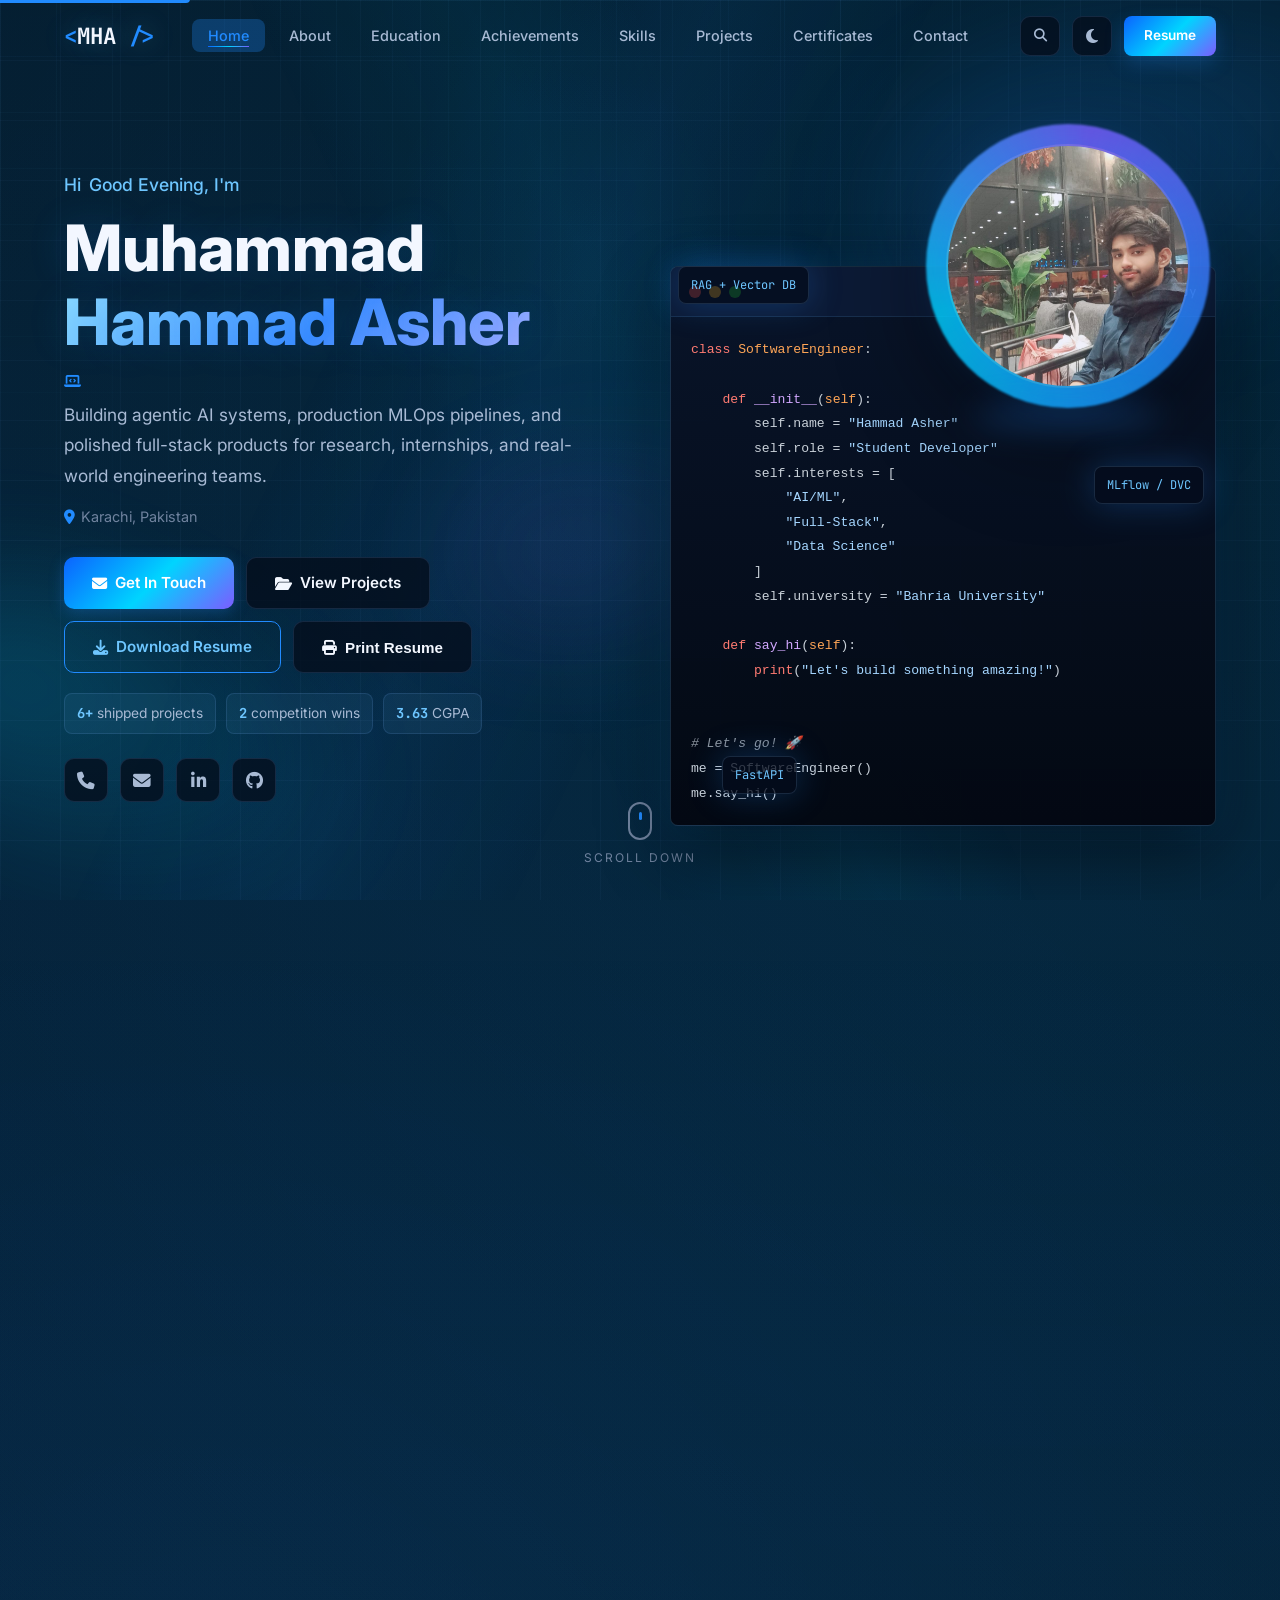
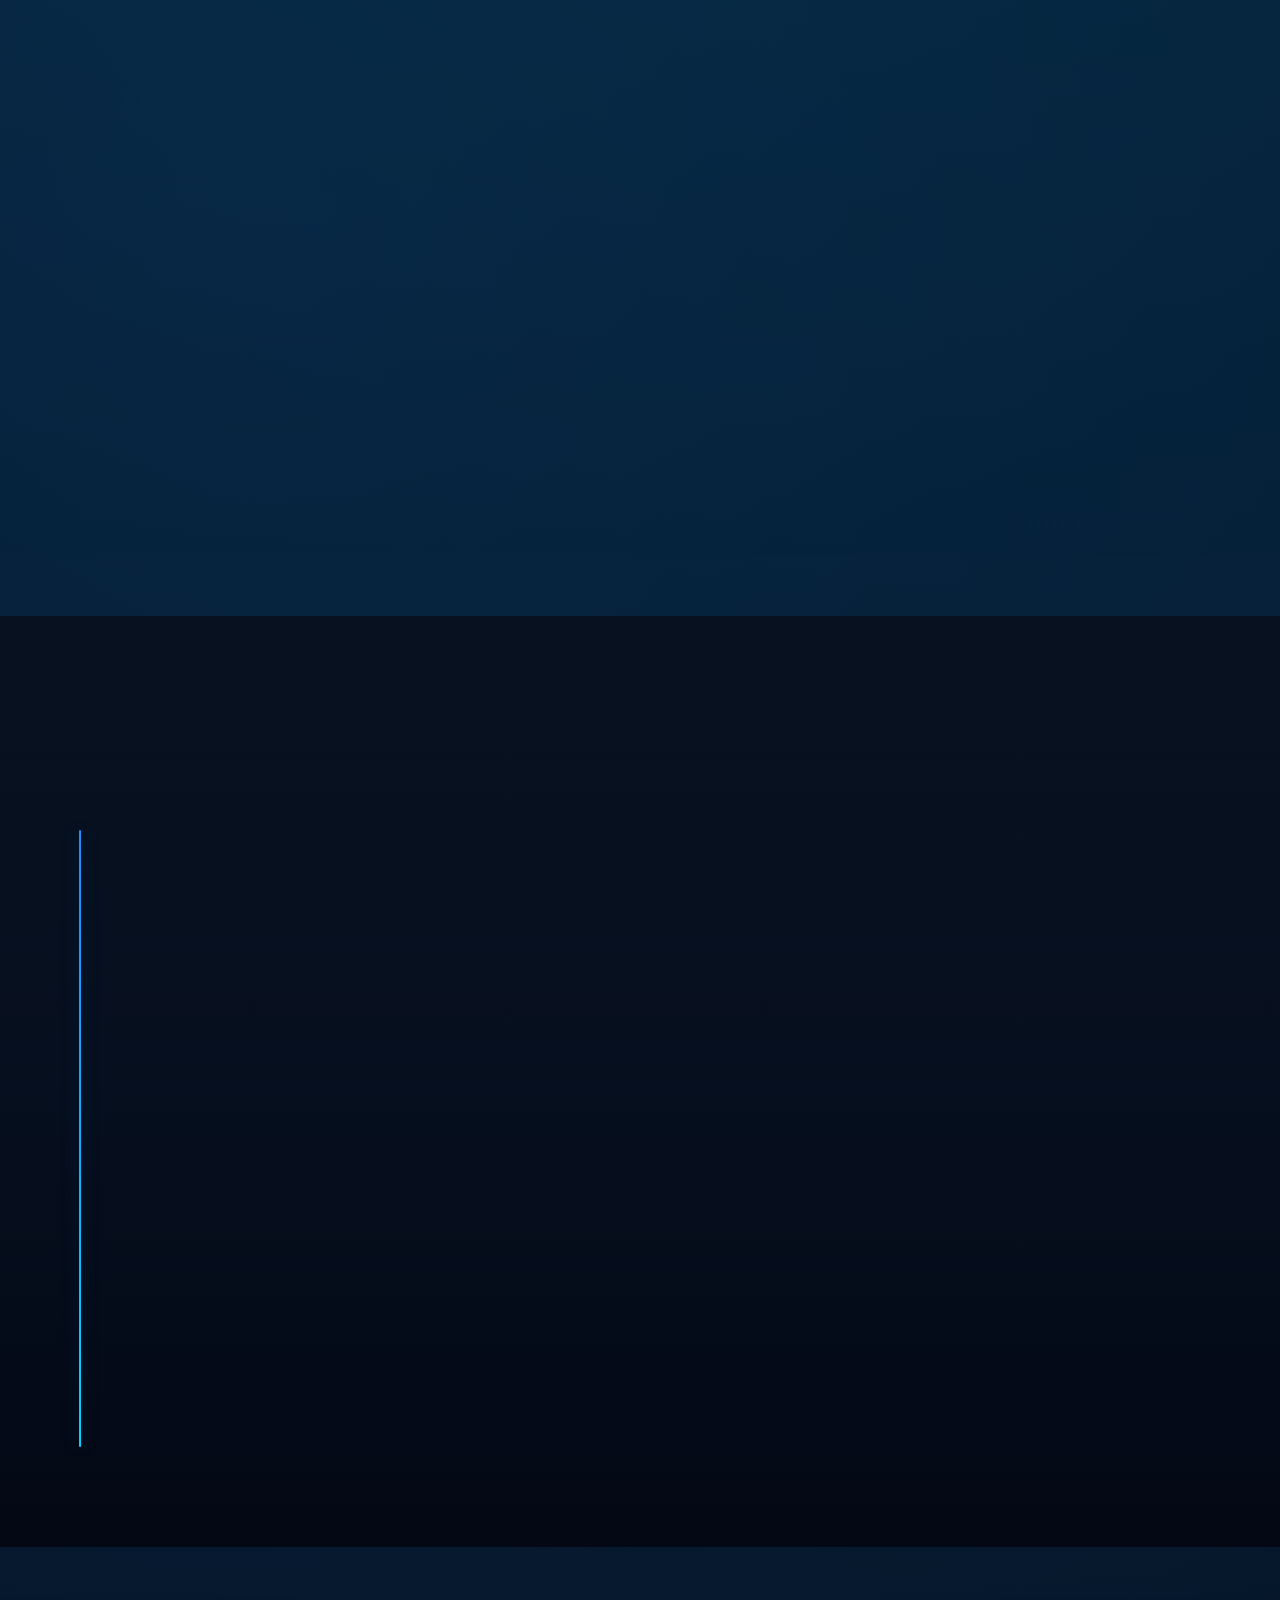
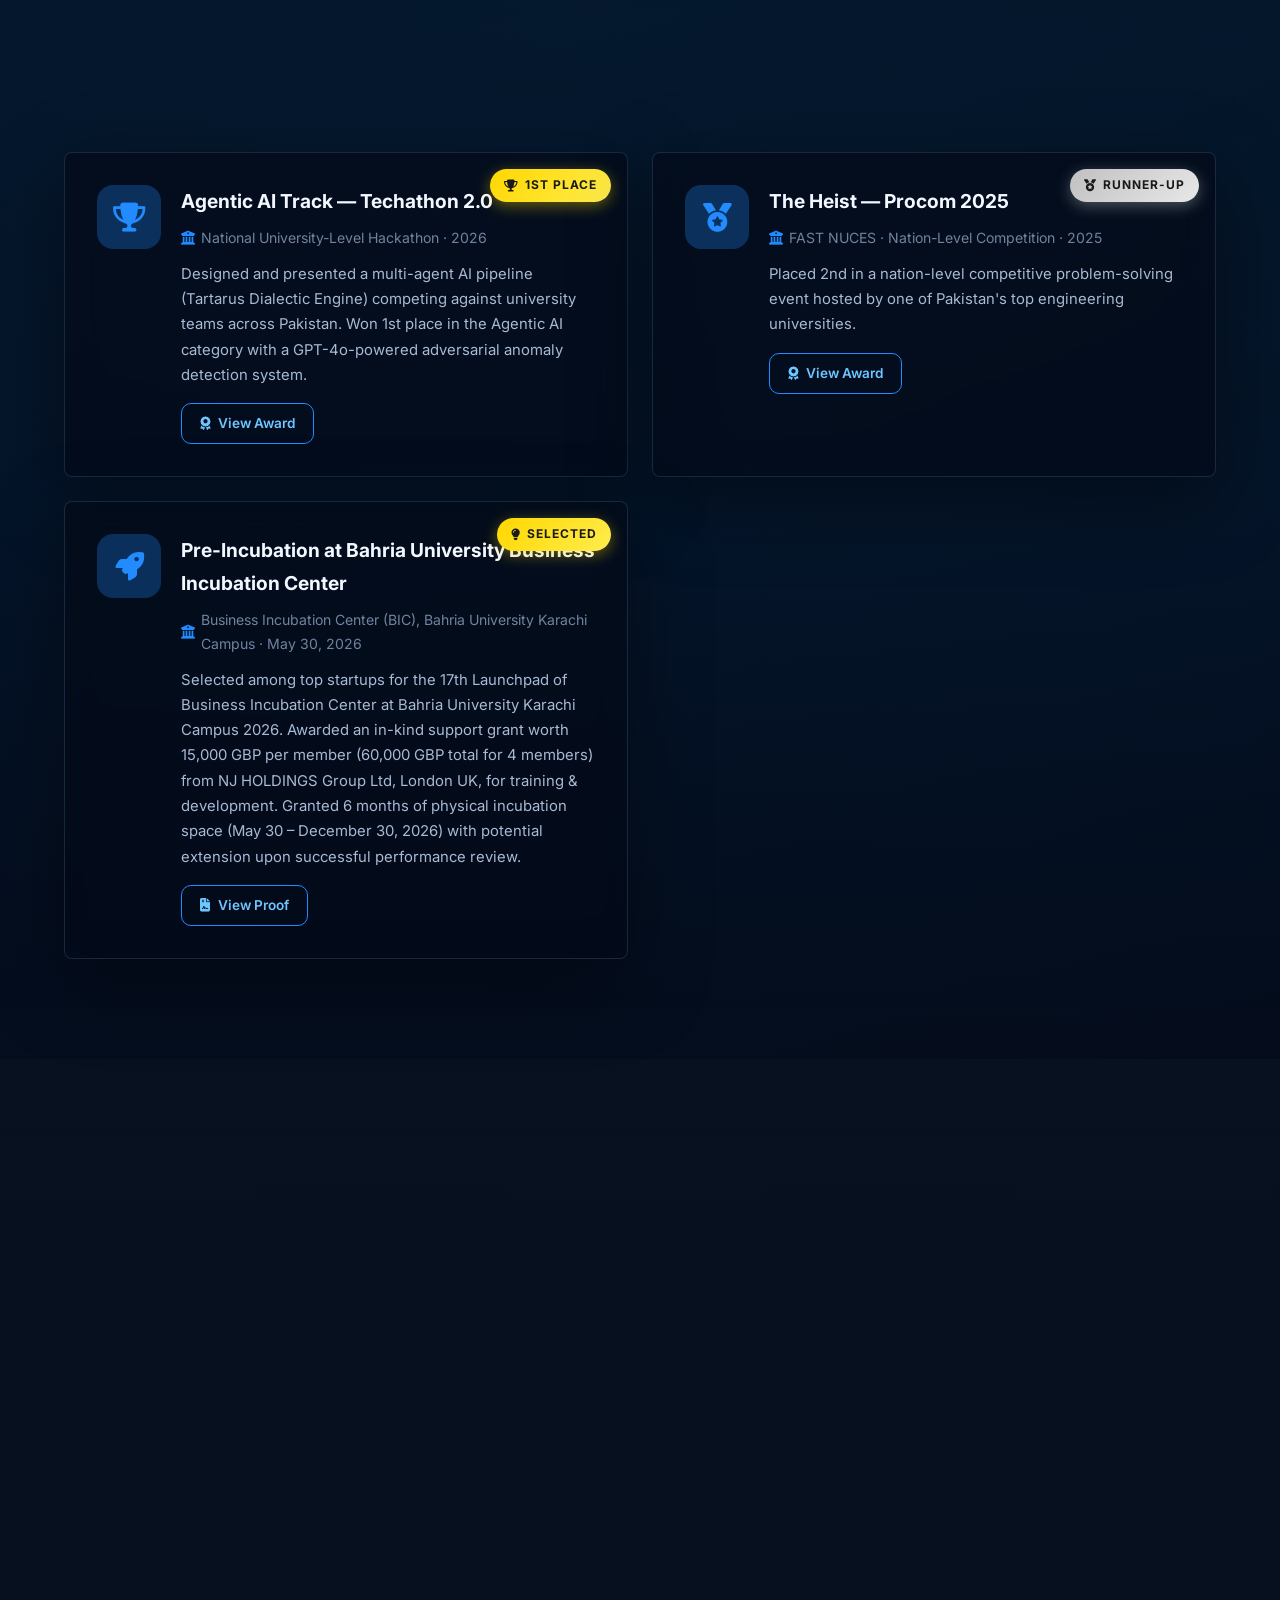
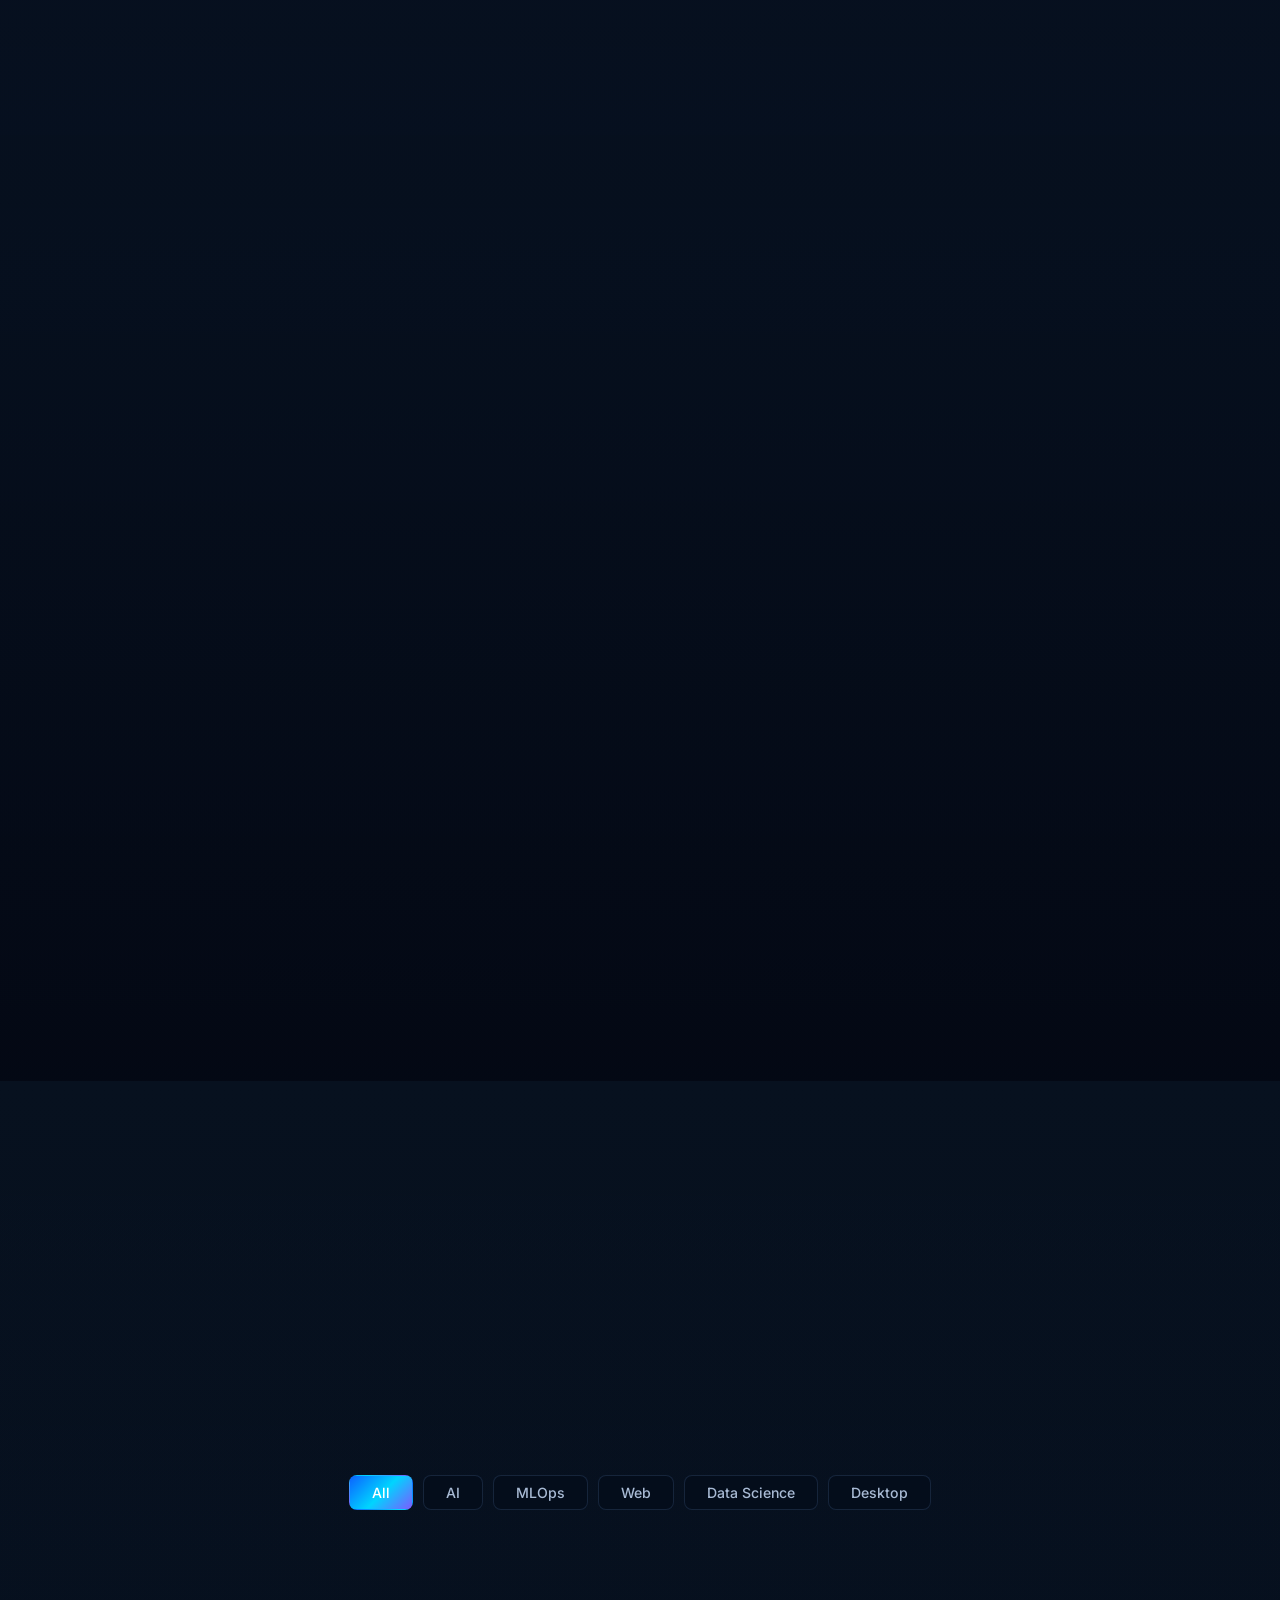
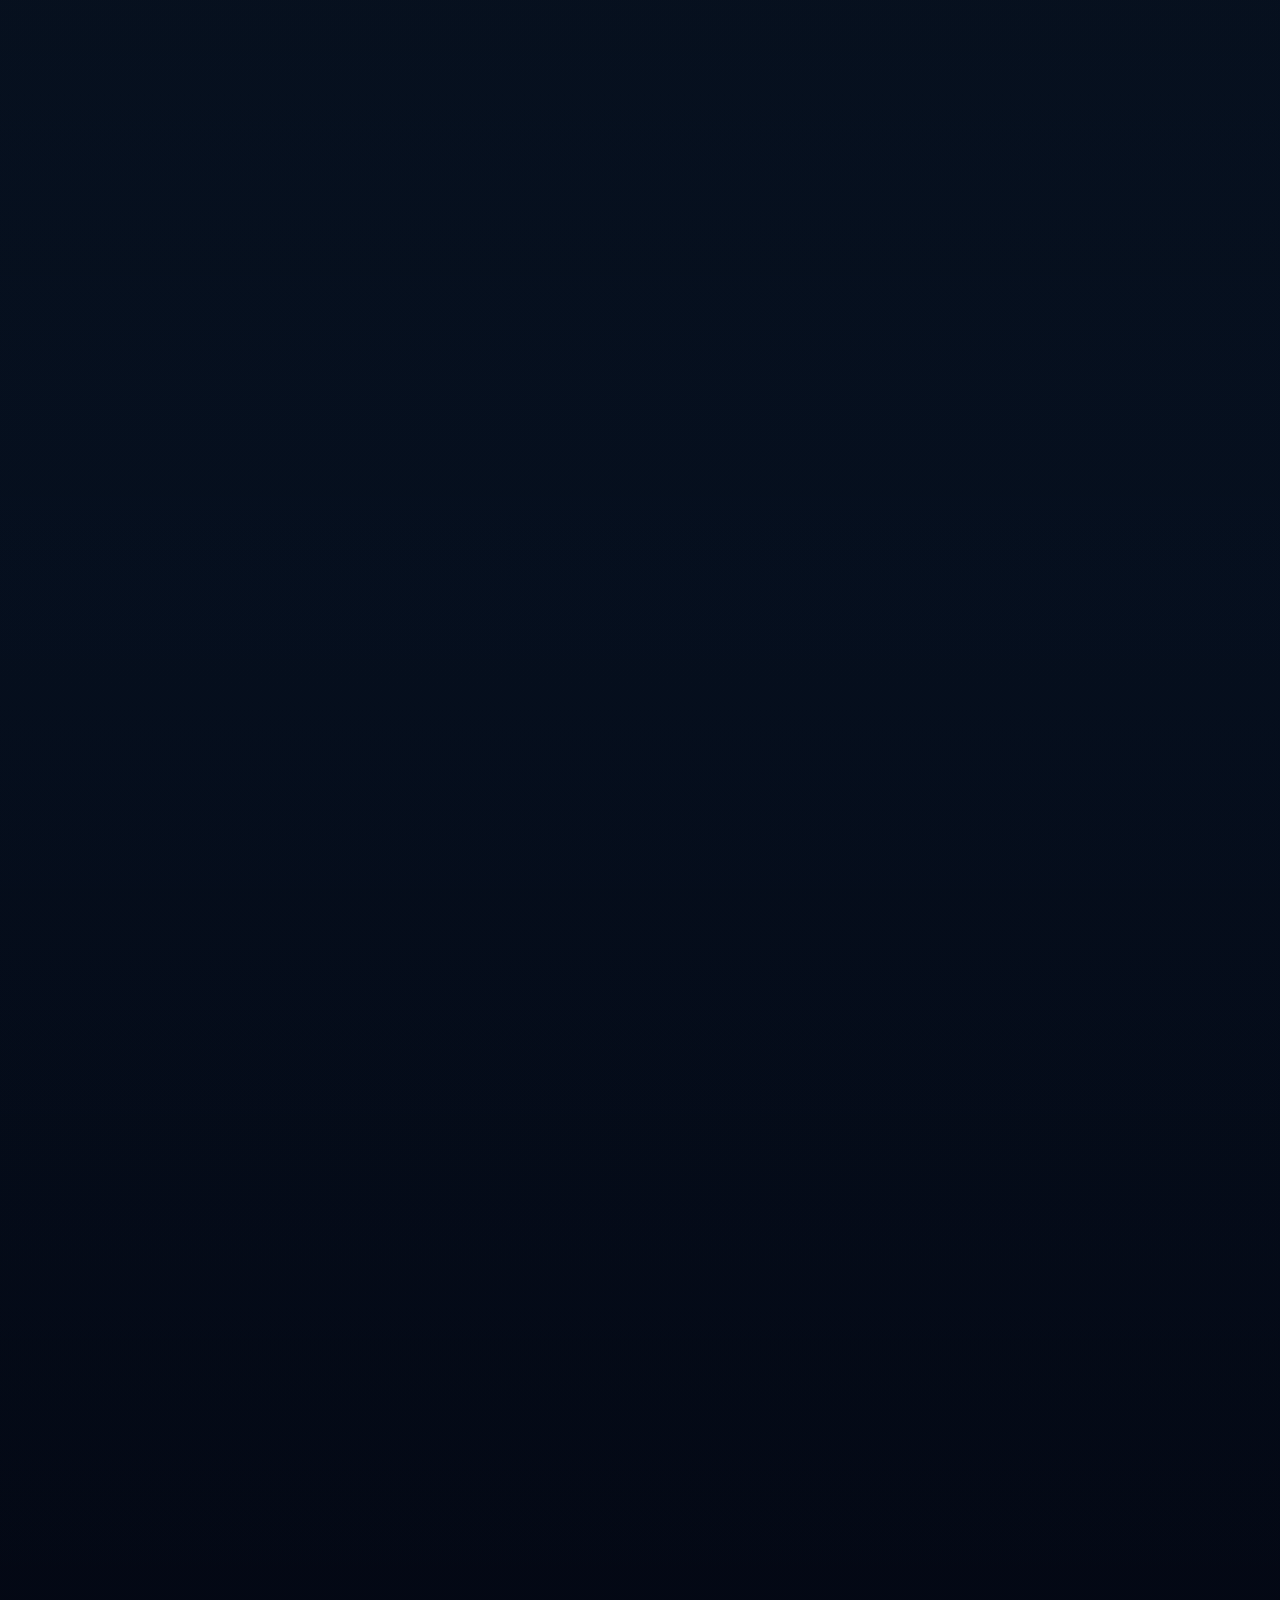
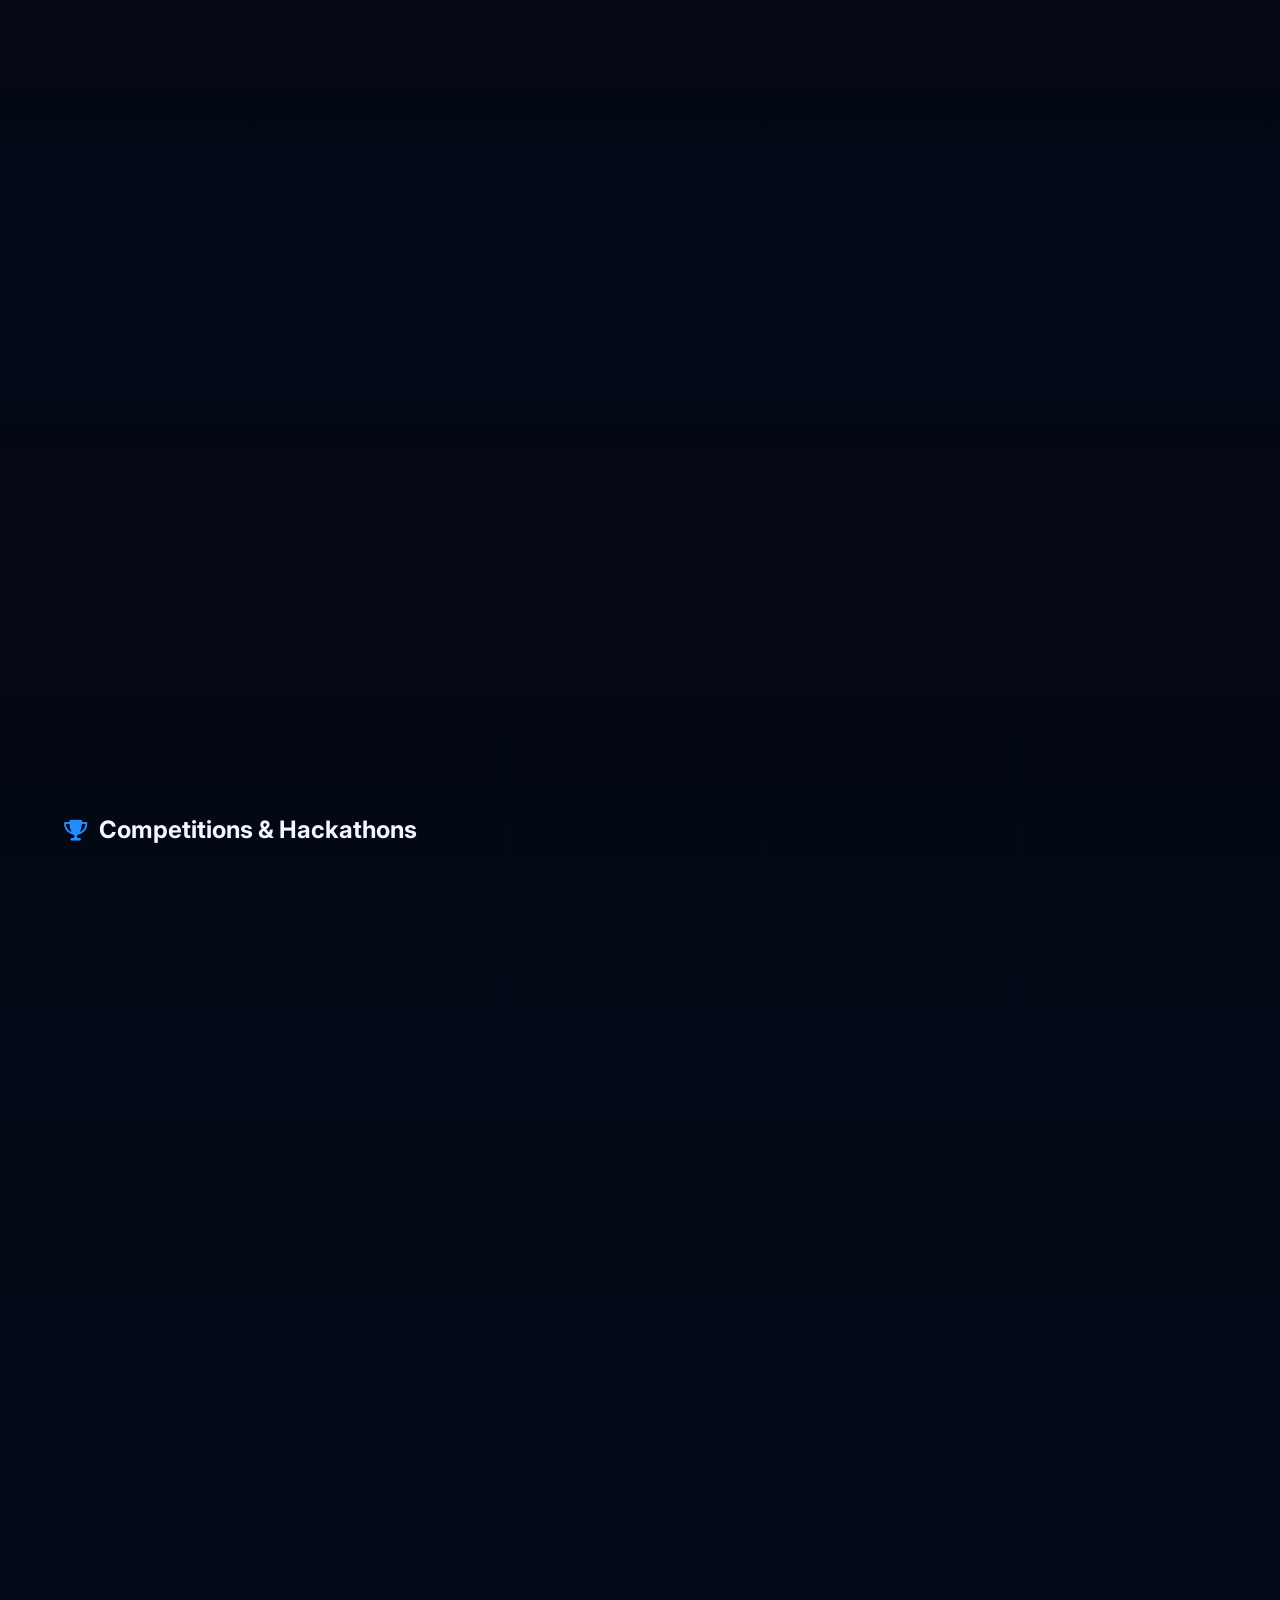
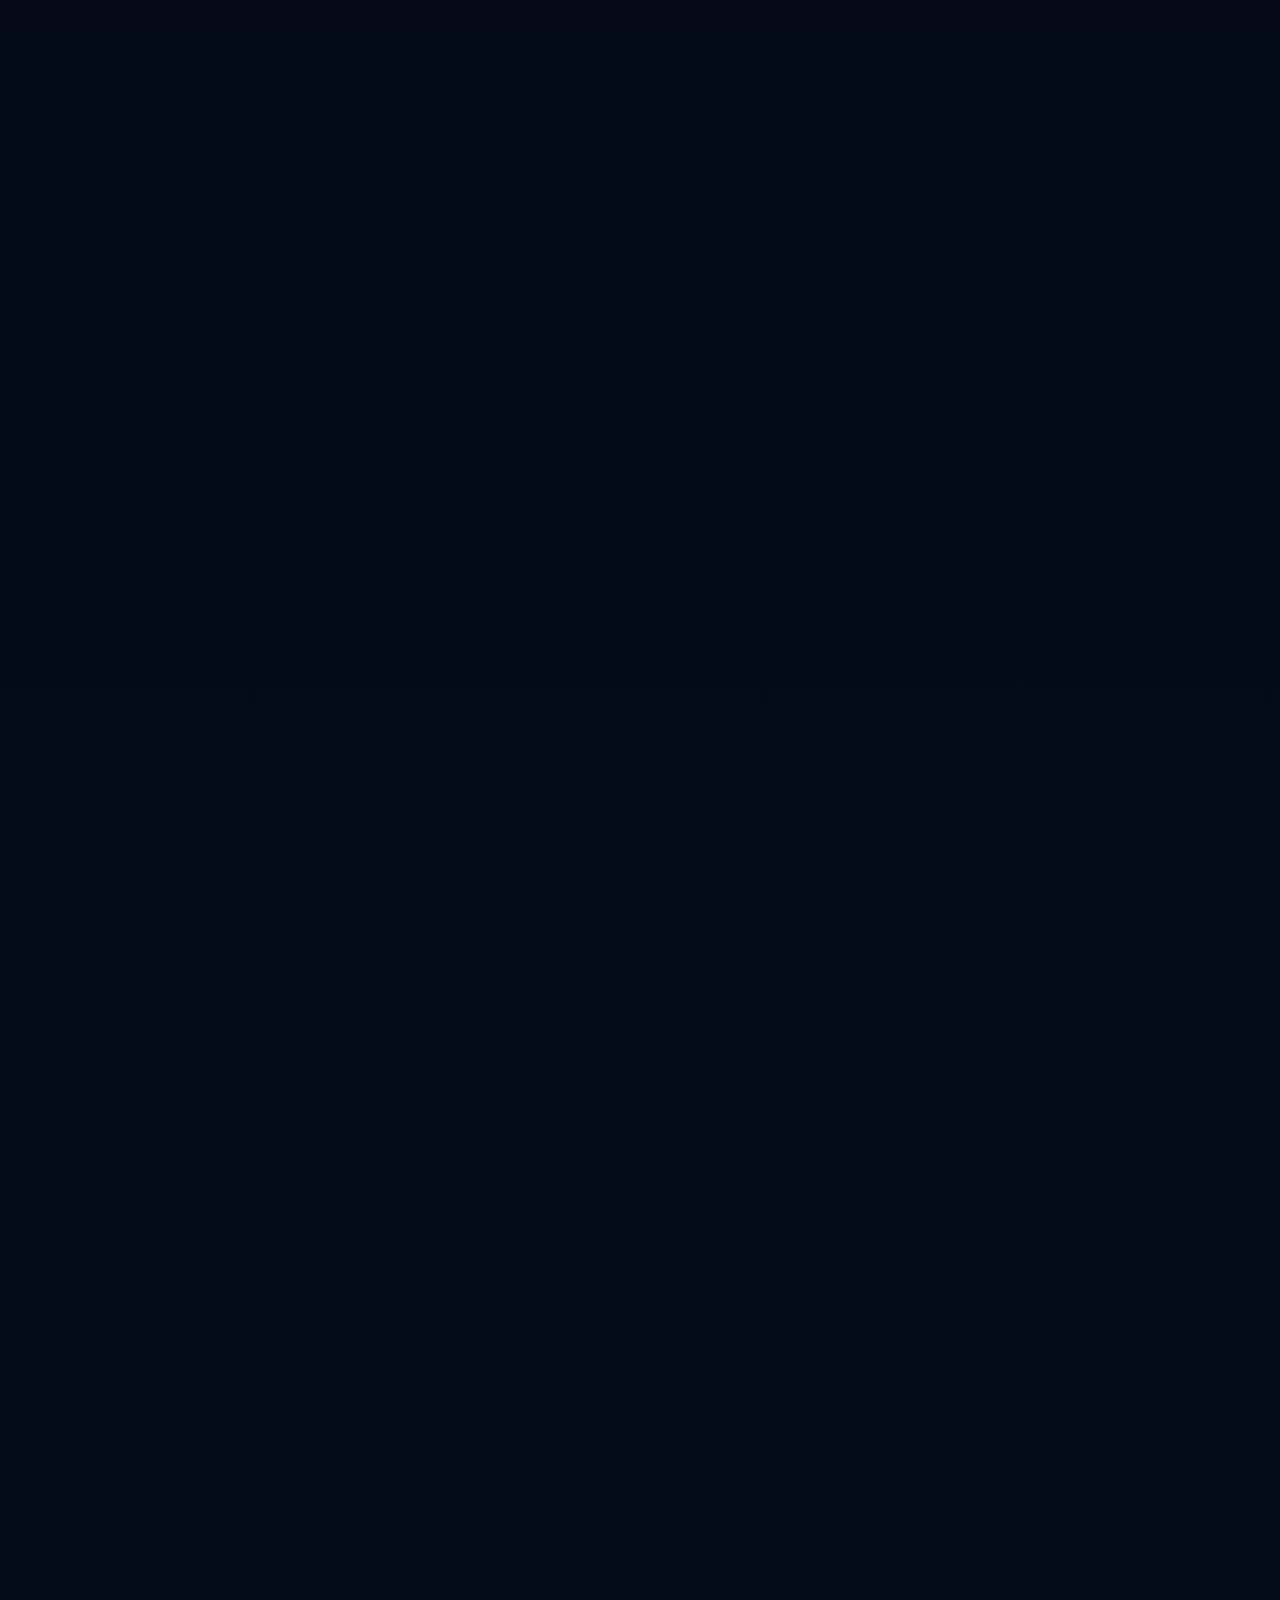
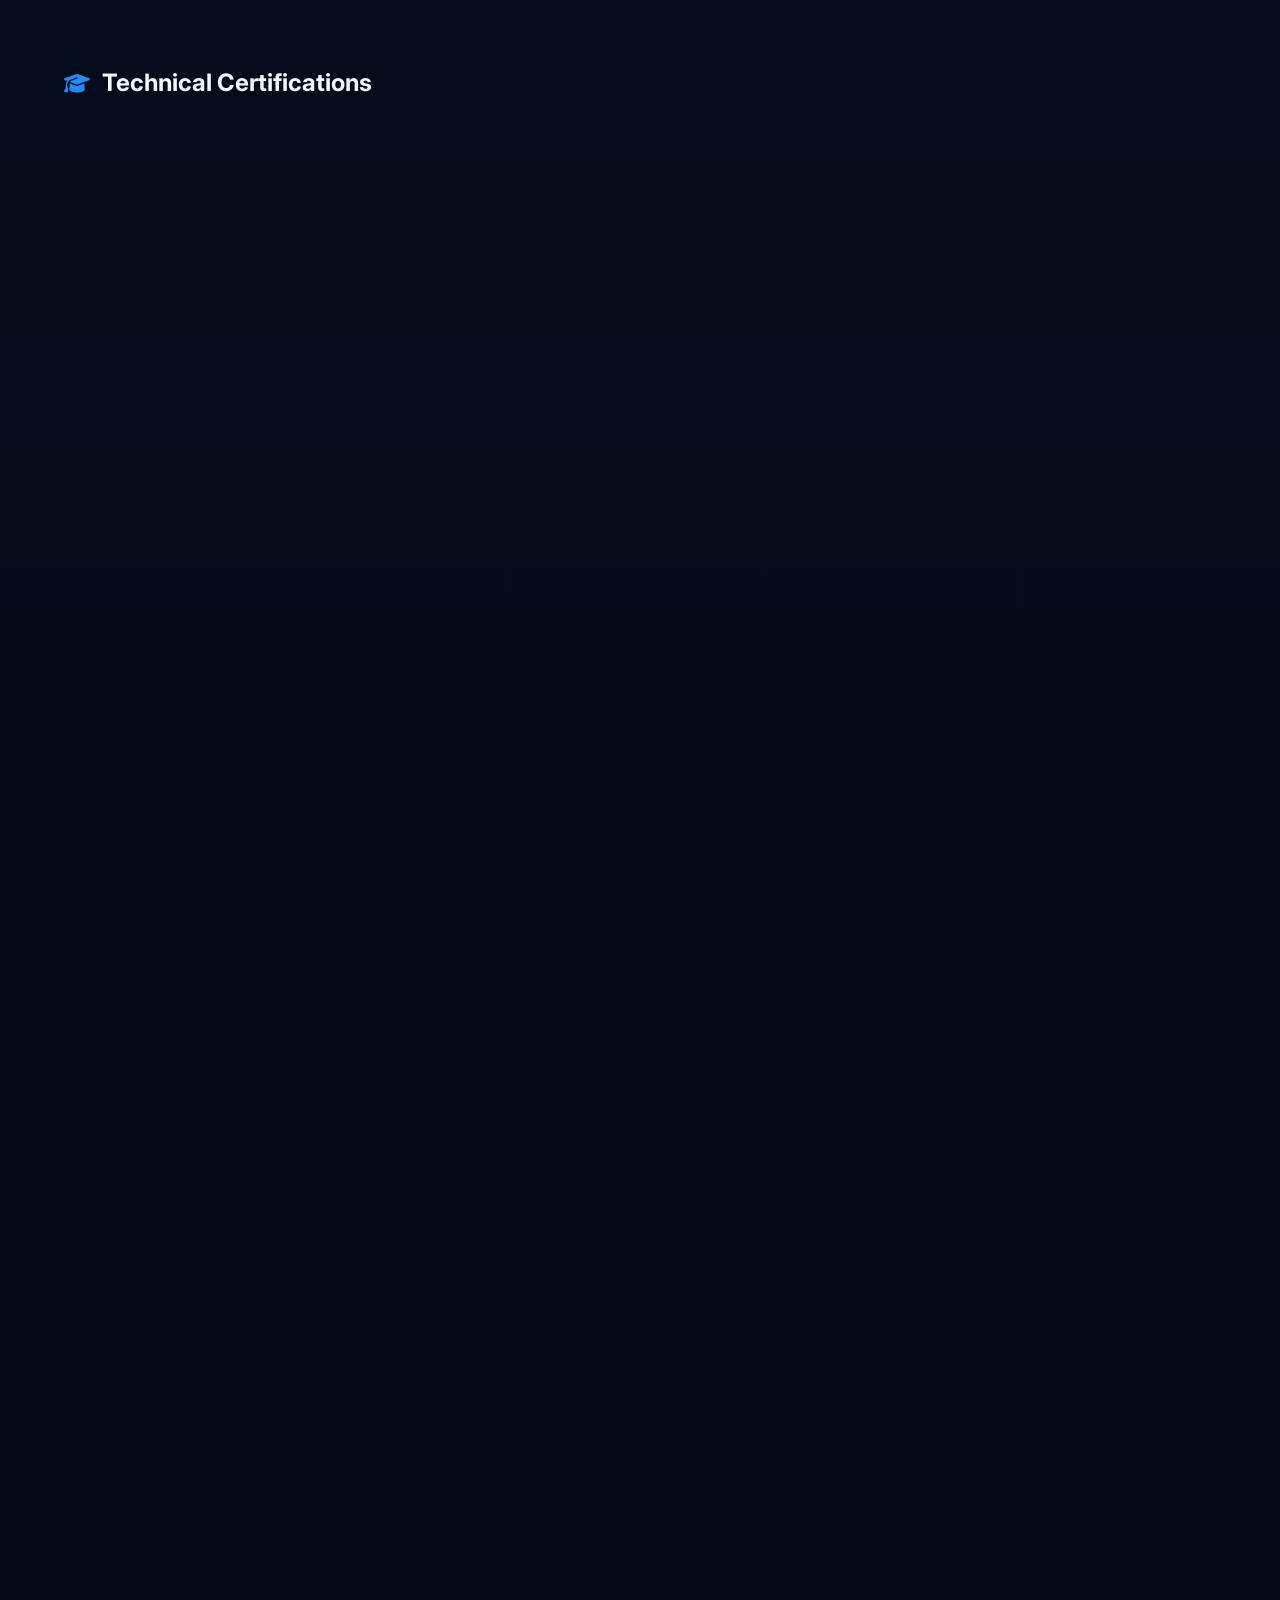
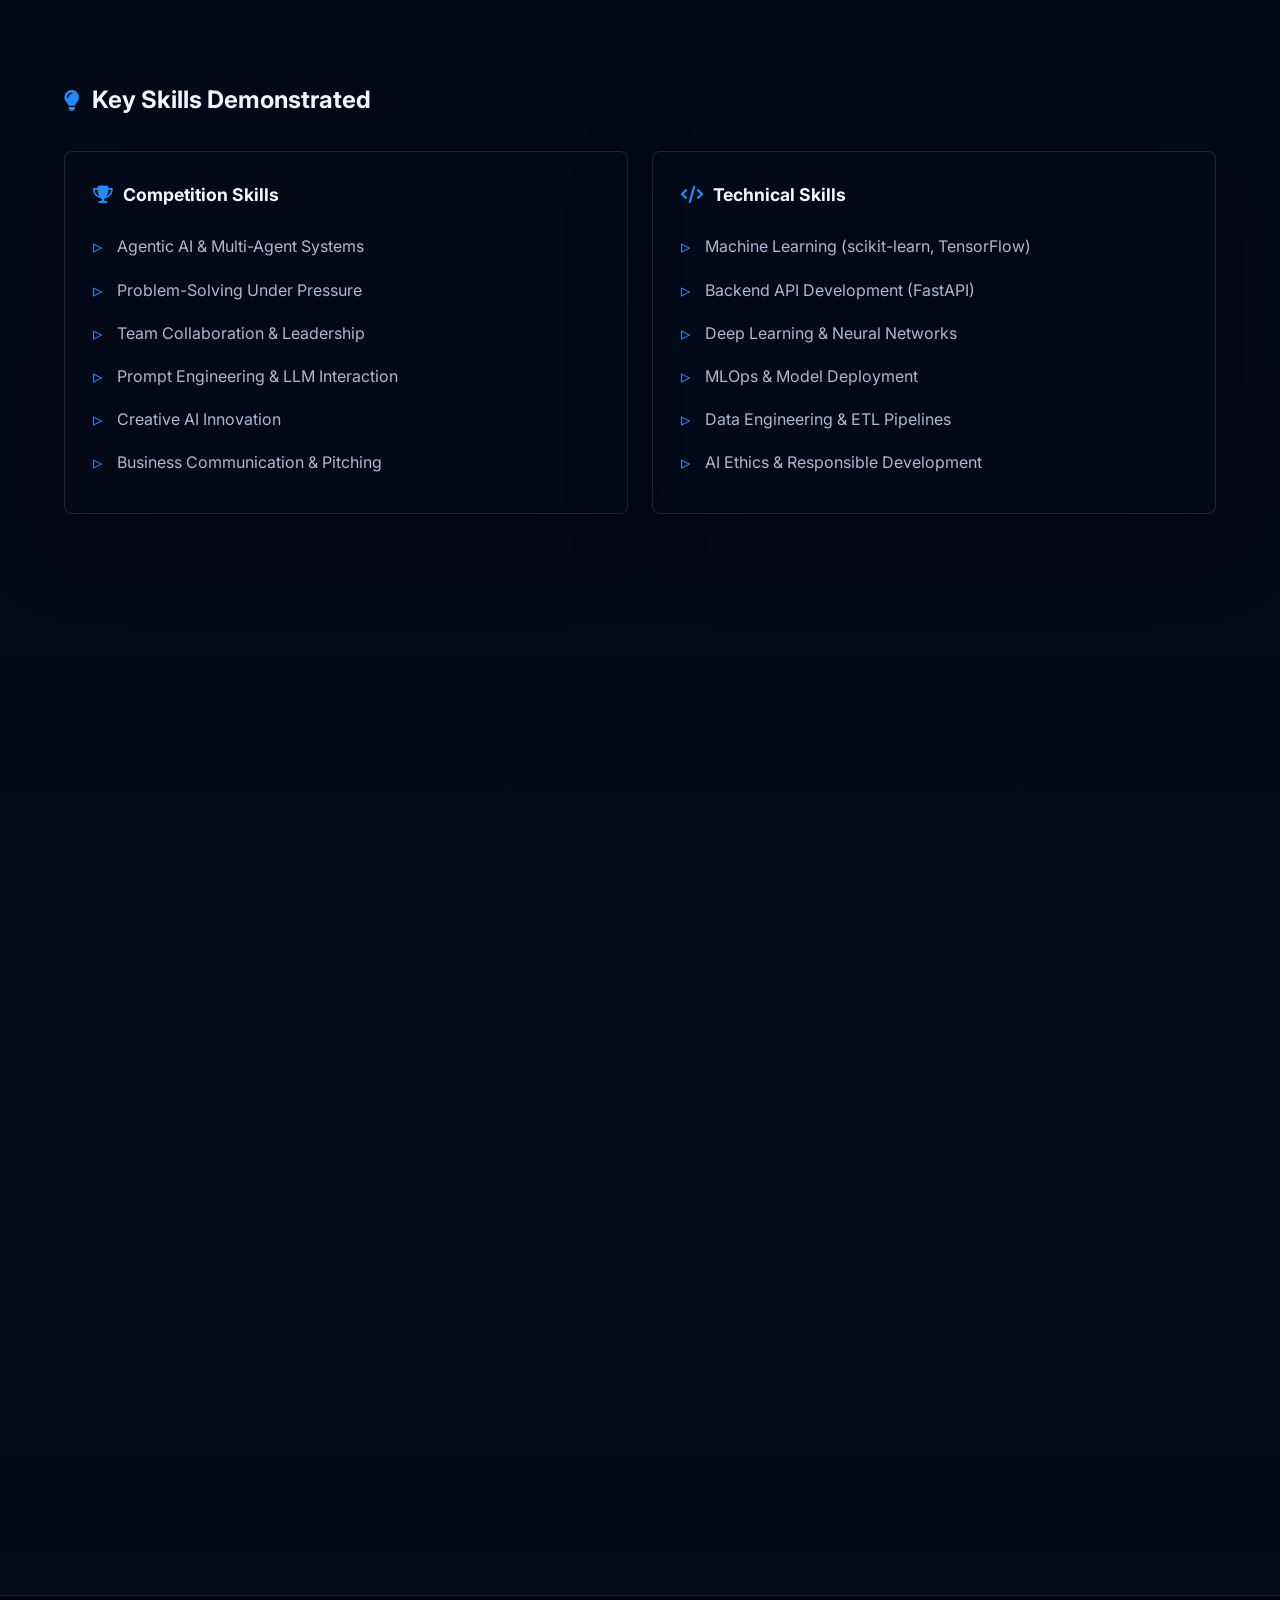
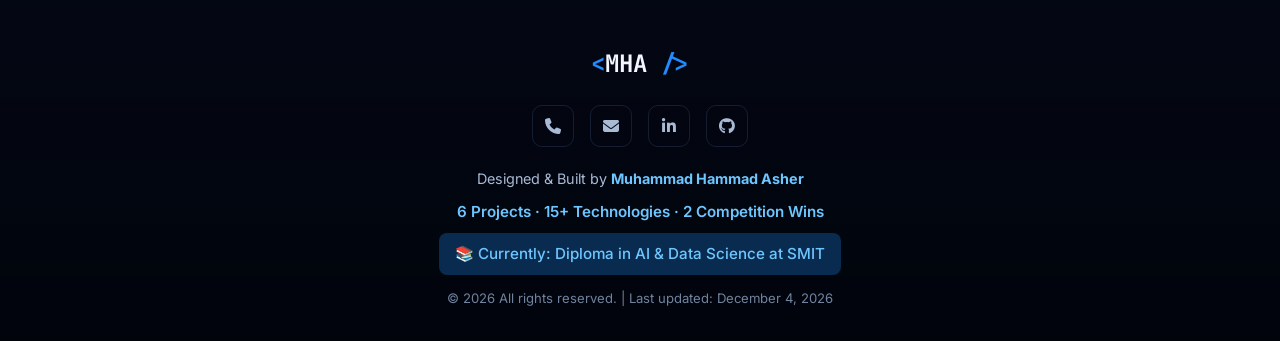
<file: index.html>
<!DOCTYPE html>
<html lang="en" data-theme="dark">
<head>
  <meta charset="UTF-8" />
  <meta name="viewport" content="width=device-width, initial-scale=1.0" />
  <title>Muhammad Hammad Asher | AI Engineer & Software Engineer Portfolio</title>
  <meta name="description" content="Premium portfolio of Muhammad Hammad Asher, an AI Engineer and Software Engineer building MLOps systems, agentic AI tools, full-stack applications, and data products." />
  <meta name="keywords" content="Muhammad Hammad Asher, Software Engineer, Portfolio, AI, Data Science, Full-Stack Developer, Bahria University" />
  <meta name="author" content="Muhammad Hammad Asher" />

  <!-- Open Graph -->
  <meta property="og:title" content="Muhammad Hammad Asher | Software Engineer Portfolio" />
  <meta property="og:description" content="Software Engineering student passionate about AI, Data Science, and Full-Stack Development." />
  <meta property="og:type" content="website" />
  <meta property="og:image" content="https://hammadasher100.github.io/Portfolio/og-preview.png" />
  <meta property="og:url" content="https://hammadasher100.github.io/Portfolio/" />
  <meta name="twitter:card" content="summary_large_image" />
  <meta name="twitter:title" content="Muhammad Hammad Asher | AI Engineer & Software Engineer" />
  <meta name="twitter:description" content="AI, MLOps, and full-stack engineering portfolio for internships, research, and software roles." />
  <meta name="twitter:image" content="https://hammadasher100.github.io/Portfolio/og-preview.png" />

  <!-- Canonical URL -->
  <link rel="canonical" href="https://hammadasher100.github.io/Portfolio/" />

  <!-- Favicon -->
  <link rel="icon" type="image/png" href="/Portfolio/favicon.png" />
  <link rel="apple-touch-icon" href="/Portfolio/apple-touch-icon.png" />

  <!-- Fonts with preloading -->
  <link rel="preconnect" href="https://fonts.googleapis.com" />
  <link rel="preconnect" href="https://fonts.gstatic.com" crossorigin />
  <link rel="preload" href="https://fonts.googleapis.com/css2?family=Inter:wght@300;400;500;600;700;800;900&family=JetBrains+Mono:wght@400;500;600&display=swap" as="style" />
  <link href="https://fonts.googleapis.com/css2?family=Inter:wght@300;400;500;600;700;800;900&family=JetBrains+Mono:wght@400;500;600&display=swap" rel="stylesheet" />

  <!-- JSON-LD Structured Data -->
  <script type="application/ld+json">
  {
    "@context": "https://schema.org",
    "@type": "Person",
    "name": "Muhammad Hammad Asher",
    "url": "https://hammadasher100.github.io/Portfolio/",
    "email": "hammadasher2@gmail.com",
    "telephone": "+923367599691",
    "jobTitle": "Software Engineering Student",
    "alumniOf": {
      "@type": "CollegeOrUniversity",
      "name": "Bahria University, Karachi"
    },
    "sameAs": [
      "https://github.com/hammadAsher100",
      "https://linkedin.com/in/hammad-asher-b08826329"
    ]
  }
  </script>

  <!-- Icons -->
  <link rel="stylesheet" href="https://cdnjs.cloudflare.com/ajax/libs/font-awesome/6.5.1/css/all.min.css" />

  <link rel="stylesheet" href="style.css" />
</head>
<body>
  <!-- Skip to main content link for accessibility -->
  <a href="#main-content" class="skip-link">Skip to main content</a>
  <div class="scroll-progress" id="scrollProgress" aria-hidden="true"></div>
  <div class="cursor-follower" id="cursorFollower" aria-hidden="true"></div>

  <!-- ========== NAVIGATION ========== -->
  <nav class="navbar" id="navbar">
    <div class="nav-container">
      <a href="#hero" class="nav-logo">
        <span class="logo-bracket">&lt;</span>MHA<span class="logo-bracket"> /&gt;</span>
      </a>
      <ul class="nav-links" id="navLinks">
        <li><a href="#hero" class="nav-link" data-section="hero">Home</a></li>
        <li><a href="#about" class="nav-link" data-section="about">About</a></li>
        <li><a href="#education" class="nav-link" data-section="education">Education</a></li>
        <li><a href="#achievements" class="nav-link" data-section="achievements">Achievements</a></li>
        <li><a href="#skills" class="nav-link" data-section="skills">Skills</a></li>
        <li><a href="#projects" class="nav-link" data-section="projects">Projects</a></li>
        <li><a href="#certificates" class="nav-link" data-section="certificates">Certificates</a></li>
        <li><a href="#contact" class="nav-link" data-section="contact">Contact</a></li>
      </ul>
      <div class="nav-actions">
        <button class="command-trigger" id="commandTrigger" aria-label="Open portfolio search">
          <i class="fas fa-magnifying-glass"></i>
        </button>
        <button class="theme-toggle" id="themeToggle" aria-label="Toggle theme">
          <i class="fas fa-moon" id="themeIcon"></i>
        </button>
        <a href="Hammad_Asher_Resume.pdf" class="nav-cta" download="Hammad_Asher_Resume.pdf">Resume</a>
        <button class="hamburger" id="hamburger" aria-label="Toggle menu">
          <span></span><span></span><span></span>
        </button>
      </div>
    </div>
  </nav>

  <!-- ========== HERO ========== -->
  <section class="hero" id="hero">
    <div class="hero-bg-effects">
      <div class="hero-orb hero-orb-1"></div>
      <div class="hero-orb hero-orb-2"></div>
      <div class="hero-orb hero-orb-3"></div>
      <div class="hero-grid-overlay"></div>
    </div>
    <div class="container hero-content">
      <div class="hero-text">
        <p class="hero-greeting" id="heroGreeting">
          <span class="greeting-wave">👋</span> Hello, I'm
        </p>
        <h1 class="hero-name">
          <span class="name-line">Muhammad</span>
          <span class="name-line name-accent">Hammad Asher</span>
        </h1>
        <p class="hero-tagline">
          <span class="tagline-item typing-text" id="typingText">
            <i class="fas fa-laptop-code"></i> <span id="typedRole">Software Engineering Student</span>
          </span>
        </p>
        <p class="hero-intro">
          Building agentic AI systems, production MLOps pipelines, and polished full-stack products for research, internships, and real-world engineering teams.
        </p>
        <p class="hero-location">
          <i class="fas fa-map-marker-alt"></i> Karachi, Pakistan
        </p>
        <div class="hero-buttons">
          <a href="#contact" class="btn btn-primary">
            <i class="fas fa-envelope"></i> Get In Touch
          </a>
          <a href="#projects" class="btn btn-secondary">
            <i class="fas fa-folder-open"></i> View Projects
          </a>
          <a href="Hammad_Asher_Resume.pdf" class="btn btn-outline" id="downloadResume" download="Hammad_Asher_Resume.pdf">
            <i class="fas fa-download"></i> Download Resume
          </a>
          <button class="btn btn-secondary" id="printResume" type="button">
            <i class="fas fa-print"></i> Print Resume
          </button>
        </div>
        <div class="hero-proof-row" aria-label="Portfolio highlights">
          <span><strong>6+</strong> shipped projects</span>
          <span><strong>2</strong> competition wins</span>
          <span><strong>3.63</strong> CGPA</span>
        </div>
        <div class="hero-socials">
          <a href="tel:+923367599691" class="social-link" aria-label="Phone" title="Call Me">
            <i class="fas fa-phone"></i>
          </a>
          <a href="mailto:hammadasher2@gmail.com" class="social-link" aria-label="Email" title="Email Me">
            <i class="fas fa-envelope"></i>
          </a>
          <a href="https://linkedin.com/in/hammad-asher-b08826329" class="social-link" aria-label="LinkedIn profile" title="LinkedIn" target="_blank" rel="noopener noreferrer">
            <i class="fab fa-linkedin-in"></i>
          </a>
          <a href="https://github.com/hammadAsher100" class="social-link" aria-label="GitHub profile" title="GitHub" target="_blank" rel="noopener noreferrer">
            <i class="fab fa-github"></i>
          </a>
        </div>
      </div>
      <div class="hero-visual">
        <div class="hero-portrait-wrap">
          <div class="hero-portrait-glow"></div>
          <img src="images/MyImage.jpeg" alt="Muhammad Hammad Asher professional profile photo" class="hero-portrait" loading="eager" />
        </div>
        <div class="floating-snippet snippet-one">RAG + Vector DB</div>
        <div class="floating-snippet snippet-two">MLflow / DVC</div>
        <div class="floating-snippet snippet-three">FastAPI</div>
        <div class="code-window">
          <div class="code-header">
            <span class="dot dot-red"></span>
            <span class="dot dot-yellow"></span>
            <span class="dot dot-green"></span>
            <span class="code-title">about_me.py</span>
          </div>
          <pre class="code-body"><code><span class="code-keyword">class</span> <span class="code-class">SoftwareEngineer</span>:

    <span class="code-keyword">def</span> <span class="code-func">__init__</span>(<span class="code-param">self</span>):
        self.name = <span class="code-string">"Hammad Asher"</span>
        self.role = <span class="code-string">"Student Developer"</span>
        self.interests = [
            <span class="code-string">"AI/ML"</span>,
            <span class="code-string">"Full-Stack"</span>,
            <span class="code-string">"Data Science"</span>
        ]
        self.university = <span class="code-string">"Bahria University"</span>

    <span class="code-keyword">def</span> <span class="code-func">say_hi</span>(<span class="code-param">self</span>):
        <span class="code-keyword">print</span>(<span class="code-string">"Let's build something amazing!"</span>)


<span class="code-comment"># Let's go! 🚀</span>
me = SoftwareEngineer()
me.say_hi()</code></pre>
        </div>
      </div>
    </div>
    <a href="#about" class="scroll-indicator" aria-label="Scroll down to about section">
      <div class="scroll-mouse" role="img" aria-label="Mouse scroll indicator">
        <div class="scroll-wheel"></div>
      </div>
      <span>Scroll Down</span>
    </a>
  </section>

  <!-- ========== ABOUT ========== -->
  <section class="section" id="about">
    <span id="main-content"></span>
    <div class="container">
      <h2 class="section-title">
        <span class="section-number">01.</span> About Me
      </h2>
      <div class="about-grid">
        <div class="about-text">
          <div class="about-profile-photo">
            <img src="images/MyImage.jpeg" alt="Muhammad Hammad Asher profile photo" loading="lazy" />
          </div>
          <p class="about-description">
            Software Engineering student at <strong>Bahria University Karachi</strong> (2024–2028) building hands-on projects in full-stack development, MLOps pipelines, and machine learning engineering. My work spans end-to-end MLOps workflows, real-time ETL dashboards, and role-based web applications.
          </p>
          <p class="about-description">
            Seeking an internship in software engineering or AI/ML engineering.
          </p>
          
          <div class="about-highlights">
            <div class="highlight-card">
              <div class="highlight-icon"><i class="fas fa-code"></i></div>
              <div class="highlight-info">
                <span class="highlight-number">6+</span>
                <span class="highlight-label">Projects Built</span>
              </div>
            </div>
            <div class="highlight-card">
              <div class="highlight-icon"><i class="fas fa-trophy"></i></div>
              <div class="highlight-info">
                <span class="highlight-number">2</span>
                <span class="highlight-label">Competition Wins</span>
              </div>
            </div>
            <div class="highlight-card">
              <div class="highlight-icon"><i class="fas fa-laptop-code"></i></div>
              <div class="highlight-info">
                <span class="highlight-number">15+</span>
                <span class="highlight-label">Technologies</span>
              </div>
            </div>
            <div class="highlight-card">
              <div class="highlight-icon"><i class="fas fa-rocket"></i></div>
              <div class="highlight-info">
                <span class="highlight-number">MLOps</span>
                <span class="highlight-label">& AI</span>
              </div>
            </div>
          </div>
          
          <!-- Currently Learning -->
          <div class="currently-learning glass-card">
            <h4><i class="fas fa-book-open" style="color: var(--accent);"></i> Currently Learning</h4>
            <div class="learning-tags">
              <span class="skill-tag">MLOps</span>
              <span class="skill-tag">FastAPI</span>
              <span class="skill-tag">React</span>
              <span class="skill-tag">Docker</span>
              <span class="skill-tag">LLM Fine-tuning</span>
            </div>
          </div>

          <!-- Beyond Code -->
          <div class="fun-facts glass-card">
            <h4><i class="fas fa-coffee" style="color: var(--accent);"></i> Beyond the Code</h4>
            <ul>
              <li>🎮 Gaming enthusiast — strategy games sharpen algorithmic thinking</li>
              <li>📚 Currently reading about LLM architectures and transformer models</li>
              <li>🌍 Based in Karachi — open to remote internships worldwide</li>
            </ul>
          </div>
        </div>
        <div class="about-info-cards">
          <div class="info-card">
            <i class="fas fa-user-graduate"></i>
            <div>
              <strong>Degree</strong>
              <span>BSE Software Engineering</span>
            </div>
          </div>
          <div class="info-card">
            <i class="fas fa-university"></i>
            <div>
              <strong>University</strong>
              <span>Bahria University, Karachi</span>
            </div>
          </div>
          <div class="info-card">
            <i class="fas fa-map-marker-alt"></i>
            <div>
              <strong>Location</strong>
              <span>Karachi, Pakistan</span>
            </div>
          </div>
          <div class="info-card">
            <i class="fas fa-briefcase"></i>
            <div>
              <strong>Seeking</strong>
              <span>Internship Opportunities</span>
            </div>
          </div>
        </div>
      </div>
    </div>
  </section>

  <!-- ========== EDUCATION ========== -->
  <section class="section section-alt" id="education">
    <div class="container">
      <h2 class="section-title">
        <span class="section-number">02.</span> Education
      </h2>
      <div class="timeline">
        <div class="timeline-item">
          <div class="timeline-marker">
            <i class="fas fa-graduation-cap"></i>
          </div>
          <div class="timeline-content glass-card">
            <div class="timeline-badge">Current</div>
            <h3>Bahria University, Karachi</h3>
            <p class="timeline-degree">Bachelor of Software Engineering (BSE)</p>
            <p class="timeline-date"><i class="fas fa-calendar-alt"></i> 2024 – Present (Expected 2028)</p>
            <div class="timeline-gpa">
              <span class="gpa-label">CGPA</span>
              <div class="gpa-bar">
                <div class="gpa-fill" data-gpa="90.75"></div>
              </div>
              <span class="gpa-value">3.63 / 4.00</span>
            </div>
            <div class="timeline-coursework">
              <strong>Relevant Coursework:</strong>
              <p>Data Structures & Algorithms · Operating Systems · DBMS · Software Design & Architecture · OOP · Design & Analysis of Algorithms</p>
            </div>
          </div>
        </div>
        <div class="timeline-item">
          <div class="timeline-marker">
            <i class="fas fa-robot"></i>
          </div>
          <div class="timeline-content glass-card">
            <div class="timeline-badge badge-secondary">Ongoing</div>
            <h3>Saylani Mass IT Training (SMIT)</h3>
            <p class="timeline-degree">Diploma in AI & Data Science</p>
            <p class="timeline-date"><i class="fas fa-calendar-alt"></i> July 2025 – Present</p>
            <div class="timeline-tags">
              <span class="tag">Artificial Intelligence</span>
              <span class="tag">Machine Learning</span>
              <span class="tag">Data Science</span>
            </div>
          </div>
        </div>
      </div>
    </div>
  </section>

  <!-- ========== ACHIEVEMENTS ========== -->
  <section class="section" id="achievements">
    <div class="container">
      <h2 class="section-title">
        <span class="section-number">03.</span> Achievements
      </h2>
      <div class="achievements-grid">
        <!-- Achievement 1 - 1st Place -->
        <div class="achievement-card glass-card">
          <div class="achievement-badge badge-gold">
            <i class="fas fa-trophy"></i> 1st Place
          </div>
          <div class="achievement-icon">
            <i class="fas fa-trophy"></i>
          </div>
          <div class="achievement-content">
            <h3>Agentic AI Track — Techathon 2.0</h3>
            <p class="achievement-organizer">
              <i class="fas fa-university"></i> National University-Level Hackathon · 2026
            </p>
            <p class="achievement-desc">
              Designed and presented a multi-agent AI pipeline (Tartarus Dialectic Engine) competing against university teams across Pakistan. Won 1st place in the Agentic AI category with a GPT-4o-powered adversarial anomaly detection system.
            </p>
            <a href="images/Techathon 2.0 - Winner.jpg" target="_blank" rel="noopener noreferrer" class="btn btn-sm btn-outline" style="margin-top: 15px;">
              <i class="fas fa-award"></i> View Award
            </a>
          </div>
        </div>

        <!-- Achievement 2 - Runner-Up -->
        <div class="achievement-card glass-card">
          <div class="achievement-badge badge-silver">
            <i class="fas fa-medal"></i> Runner-Up
          </div>
          <div class="achievement-icon">
            <i class="fas fa-medal"></i>
          </div>
          <div class="achievement-content">
            <h3>The Heist — Procom 2025</h3>
            <p class="achievement-organizer">
              <i class="fas fa-university"></i> FAST NUCES · Nation-Level Competition · 2025
            </p>
            <p class="achievement-desc">
              Placed 2nd in a nation-level competitive problem-solving event hosted by one of Pakistan's top engineering universities.
            </p>
            <a href="images/Runner-up - The Hiest.jpg" target="_blank" rel="noopener noreferrer" class="btn btn-sm btn-outline" style="margin-top: 15px;">
              <i class="fas fa-award"></i> View Award
            </a>
          </div>
        </div>

        <!-- Achievement 3 - Pre-Incubation -->
        <div class="achievement-card glass-card">
          <div class="achievement-badge badge-gold">
            <i class="fas fa-lightbulb"></i> Selected
          </div>
          <div class="achievement-icon">
            <i class="fas fa-rocket"></i>
          </div>
          <div class="achievement-content">
            <h3>Pre-Incubation at Bahria University Business Incubation Center</h3>
            <p class="achievement-organizer">
              <i class="fas fa-university"></i> Business Incubation Center (BIC), Bahria University Karachi Campus · May 30, 2026
            </p>
            <p class="achievement-desc">
              Selected among top startups for the 17th Launchpad of Business Incubation Center at Bahria University Karachi Campus 2026. Awarded an in-kind support grant worth 15,000 GBP per member (60,000 GBP total for 4 members) from NJ HOLDINGS Group Ltd, London UK, for training & development. Granted 6 months of physical incubation space (May 30 – December 30, 2026) with potential extension upon successful performance review.
            </p>
            <a href="certificates/IdeaPitching_offerLetter.png" target="_blank" rel="noopener noreferrer" class="btn btn-sm btn-outline" style="margin-top: 15px;">
              <i class="fas fa-file-contract"></i> View Proof
            </a>
          </div>
        </div>
      </div>
    </div>
  </section>

  <!-- ========== SKILLS ========== -->
  <section class="section section-alt" id="skills">
    <div class="container">
      <h2 class="section-title">
        <span class="section-number">04.</span> Skills & Technologies
      </h2>
      <div class="skills-grid">
        <!-- Languages & Web -->
        <div class="skill-category glass-card">
          <div class="skill-category-header">
            <div class="skill-icon-wrap"><i class="fas fa-code"></i></div>
            <h3>Languages & Web</h3>
          </div>
          <div class="skill-list">
            <div class="skill-item">
              <div class="skill-item-header">
                <span class="skill-name"><i class="fas fa-c"></i> C++</span>
                <span class="skill-percent">85%</span>
              </div>
              <div class="skill-bar">
                <div class="skill-bar-fill" data-percent="85"></div>
              </div>
            </div>
            <div class="skill-item">
              <div class="skill-item-header">
                <span class="skill-name"><i class="fab fa-python"></i> Python</span>
                <span class="skill-percent">90%</span>
              </div>
              <div class="skill-bar">
                <div class="skill-bar-fill" data-percent="90"></div>
              </div>
            </div>
            <div class="skill-item">
              <div class="skill-item-header">
                <span class="skill-name"><i class="fab fa-java"></i> Java</span>
                <span class="skill-percent">80%</span>
              </div>
              <div class="skill-bar">
                <div class="skill-bar-fill" data-percent="80"></div>
              </div>
            </div>
            <div class="skill-item">
              <div class="skill-item-header">
                <span class="skill-name"><i class="fab fa-microsoft"></i> C# / .NET</span>
                <span class="skill-percent">75%</span>
              </div>
              <div class="skill-bar">
                <div class="skill-bar-fill" data-percent="75"></div>
              </div>
            </div>
            <div class="skill-item">
              <div class="skill-item-header">
                <span class="skill-name"><i class="fab fa-js-square"></i> JavaScript</span>
                <span class="skill-percent">80%</span>
              </div>
              <div class="skill-bar">
                <div class="skill-bar-fill" data-percent="80"></div>
              </div>
            </div>
            <div class="skill-item">
              <div class="skill-item-header">
                <span class="skill-name"><i class="fas fa-database"></i> MySQL / SQL Server</span>
                <span class="skill-percent">75%</span>
              </div>
              <div class="skill-bar">
                <div class="skill-bar-fill" data-percent="75"></div>
              </div>
            </div>
          </div>
        </div>

        <!-- Data Science & ML -->
        <div class="skill-category glass-card">
          <div class="skill-category-header">
            <div class="skill-icon-wrap"><i class="fas fa-brain"></i></div>
            <h3>Data Science & ML</h3>
          </div>
          <div class="skill-badges">
            <span class="skill-badge"><i class="fas fa-cogs"></i> scikit-learn</span>
            <span class="skill-badge"><i class="fas fa-network-wired"></i> TensorFlow / Keras</span>
            <span class="skill-badge"><i class="fas fa-project-diagram"></i> Deep Learning (CNNs, RNNs)</span>
            <span class="skill-badge"><i class="fas fa-chart-line"></i> Supervised Learning</span>
            <span class="skill-badge"><i class="fas fa-sitemap"></i> Unsupervised Learning</span>
            <span class="skill-badge"><i class="fas fa-chart-bar"></i> Regression & Classification</span>
            <span class="skill-badge"><i class="fas fa-sliders-h"></i> Model Evaluation & Tuning</span>
            <span class="skill-badge"><i class="fas fa-calculator"></i> NumPy</span>
            <span class="skill-badge"><i class="fas fa-table"></i> pandas</span>
            <span class="skill-badge"><i class="fas fa-chart-area"></i> Matplotlib</span>
          </div>
        </div>

        <!-- Backend & APIs -->
        <div class="skill-category glass-card">
          <div class="skill-category-header">
            <div class="skill-icon-wrap"><i class="fas fa-server"></i></div>
            <h3>Backend & APIs</h3>
          </div>
          <div class="skill-badges">
            <span class="skill-badge"><i class="fas fa-flask"></i> Flask</span>
            <span class="skill-badge"><i class="fas fa-bolt"></i> FastAPI</span>
            <span class="skill-badge"><i class="fas fa-exchange-alt"></i> RESTful API Design</span>
          </div>
        </div>

        <!-- MLOps & Deployment -->
        <div class="skill-category glass-card">
          <div class="skill-category-header">
            <div class="skill-icon-wrap"><i class="fas fa-rocket"></i></div>
            <h3>MLOps & Deployment</h3>
          </div>
          <div class="skill-badges">
            <span class="skill-badge"><i class="fas fa-chart-line"></i> MLflow</span>
            <span class="skill-badge"><i class="fas fa-code-branch"></i> DVC</span>
            <span class="skill-badge"><i class="fas fa-eye"></i> Evidently AI</span>
            <span class="skill-badge"><i class="fas fa-check-circle"></i> Great Expectations</span>
            <span class="skill-badge"><i class="fas fa-fire"></i> PySpark</span>
            <span class="skill-badge"><i class="fab fa-docker"></i> Docker</span>
            <span class="skill-badge"><i class="fas fa-dharmachakra"></i> Kubernetes (basics)</span>
            <span class="skill-badge"><i class="fab fa-github"></i> GitHub Actions</span>
            <span class="skill-badge"><i class="fas fa-desktop"></i> Streamlit Cloud</span>
            <span class="skill-badge"><i class="fas fa-cloud"></i> Render</span>
            <span class="skill-badge"><i class="fab fa-aws"></i> AWS (basics)</span>
            <span class="skill-badge"><i class="fas fa-robot"></i> Hugging Face</span>
            <span class="skill-badge"><i class="fas fa-database"></i> DagsHub</span>
          </div>
        </div>

        <!-- Design Patterns & Concepts -->
        <div class="skill-category glass-card">
          <div class="skill-category-header">
            <div class="skill-icon-wrap"><i class="fas fa-puzzle-piece"></i></div>
            <h3>Design Patterns & Concepts</h3>
          </div>
          <div class="skill-badges">
            <span class="skill-badge"><i class="fas fa-cube"></i> OOP</span>
            <span class="skill-badge"><i class="fas fa-sitemap"></i> MVC</span>
            <span class="skill-badge"><i class="fas fa-industry"></i> Factory</span>
            <span class="skill-badge"><i class="fas fa-eye"></i> Observer</span>
            <span class="skill-badge"><i class="fas fa-crown"></i> Singleton</span>
            <span class="skill-badge"><i class="fas fa-paint-brush"></i> Decorator</span>
            <span class="skill-badge"><i class="fas fa-sync-alt"></i> Agile</span>
            <span class="skill-badge"><i class="fas fa-project-diagram"></i> SDLC</span>
            <span class="skill-badge"><i class="fas fa-code"></i> Data Structures & Algorithms</span>
          </div>
        </div>

        <!-- Soft Skills -->
        <div class="skill-category glass-card">
          <div class="skill-category-header">
            <div class="skill-icon-wrap"><i class="fas fa-users"></i></div>
            <h3>Soft Skills</h3>
          </div>
          <div class="skill-badges">
            <span class="skill-badge soft"><i class="fas fa-lightbulb"></i> Problem-Solving</span>
            <span class="skill-badge soft"><i class="fas fa-handshake"></i> Team Collaboration</span>
            <span class="skill-badge soft"><i class="fas fa-sync-alt"></i> Adaptability</span>
            <span class="skill-badge soft"><i class="fas fa-clock"></i> Time Management</span>
            <span class="skill-badge soft"><i class="fas fa-crown"></i> Leadership</span>
            <span class="skill-badge soft"><i class="fas fa-search"></i> Analytical Thinking</span>
          </div>
        </div>
      </div>
    </div>
  </section>

  <!-- ========== PROJECTS ========== -->
  <section class="section section-alt" id="projects">
    <div class="container">
      <h2 class="section-title">
        <span class="section-number">05.</span> Featured Projects
      </h2>
      <p class="section-subtitle">
        Searchable, filterable case studies across AI, MLOps, data engineering, web apps, and desktop software.
      </p>

      <div class="project-toolbar glass-card">
        <label class="project-search" for="projectSearch">
          <i class="fas fa-magnifying-glass"></i>
          <input id="projectSearch" type="search" placeholder="Search projects, tech, or outcomes" autocomplete="off" />
        </label>
      </div>

      <!-- Filter Buttons -->
      <div class="project-filters">
        <button class="filter-btn active" data-filter="all">All</button>
        <button class="filter-btn" data-filter="ai">AI</button>
        <button class="filter-btn" data-filter="mlops">MLOps</button>
        <button class="filter-btn" data-filter="web">Web</button>
        <button class="filter-btn" data-filter="data">Data Science</button>
        <button class="filter-btn" data-filter="desktop">Desktop</button>
      </div>

      <div class="projects-grid" id="projectsGrid">
        <!-- Project 1 - Tartarus Dialectic Engine (FEATURED + AWARD) -->
        <div class="project-card glass-card featured-project" data-category="ai" data-problem="Sensor anomaly review often fails when a single model has blind spots." data-solution="Used multiple cognitive agents to challenge each other through adversarial reasoning rounds." data-architecture="Input parser -> sensor agents -> dialectic debate -> anomaly verdict -> evidence report." data-features="Multi-agent debate, prompt-injection defense, binary parser, rich CLI reports." data-performance="Won 1st place in the Agentic AI track at Techathon 2.0." data-future="Add persistent vector memory, browser dashboard, and benchmark suite.">
          <div class="award-badge">
            <i class="fas fa-trophy"></i> 1st Place — Techathon 2.0
          </div>
          <div class="project-thumbnail">
            <img src="images/Tatrus.png" alt="Tartarus Dialectic Engine preview" loading="lazy" />
          </div>
          <div class="project-card-header">
            <div class="project-icon"><i class="fas fa-brain"></i></div>
            <div class="project-links">
              <a href="https://github.com/hammadAsher100/Agentic_ai_Physics_law" class="project-link" aria-label="View Tartarus Dialectic Engine on GitHub" title="GitHub" target="_blank" rel="noopener noreferrer"><i class="fab fa-github"></i></a>
            </div>
          </div>
          <h3 class="project-title">Tartarus Dialectic Engine</h3>
          <p class="project-subtitle">Agentic AI Anomaly Detection System</p>
          <p class="project-desc">A 4-stage multi-agent AI pipeline where each sensor node runs as an independent GPT-4o Cognitive Entity participating in Autonomous Adversarial Dialectic rounds. Includes prompt injection defence and .pyc binary parser using Python's marshal module.</p>
          <div class="project-tech">
            <span>Python</span>
            <span>OpenAI GPT-4o</span>
            <span>Multi-Agent</span>
            <span>Rich CLI</span>
            <span>marshal/importlib</span>
          </div>
          <div class="project-actions">
            <button class="btn btn-sm btn-primary project-read-more" type="button">Read More</button>
            <button class="btn btn-sm btn-outline architecture-btn" type="button">Architecture</button>
          </div>
        </div>

        <!-- Project 2 - Bank Marketing MLOps Pipeline (FEATURED) -->
        <div class="project-card glass-card featured-project" data-category="mlops" data-problem="Bank campaign teams need reliable subscription predictions and model governance." data-solution="Built a production-style MLOps pipeline with tracking, versioning, drift checks, and automated gates." data-architecture="Raw data -> DVC pipeline -> model training -> MLflow registry -> FastAPI inference -> Streamlit UI." data-features="DVC, MLflow, FastAPI, Docker, Kubernetes, drift detection, GitHub Actions." data-performance="Trained on 45K+ records with reproducible experiments and deployment-ready APIs." data-future="Add live monitoring, scheduled retraining, and feature store integration.">
          <div class="featured-badge">
            <i class="fas fa-star"></i> Featured
          </div>
          <div class="project-thumbnail">
            <img src="images/Bank-Marketing.png" alt="Bank Marketing MLOps Pipeline preview" loading="lazy" />
          </div>
          <div class="project-card-header">
            <div class="project-icon"><i class="fas fa-rocket"></i></div>
            <div class="project-links">
              <a href="https://github.com/hammadAsher100/Bank-Marketing-Customer-Subscription-Prediction-MLOps" class="project-link" aria-label="View Bank Marketing MLOps Pipeline on GitHub" title="GitHub" target="_blank" rel="noopener noreferrer"><i class="fab fa-github"></i></a>
              <a href="https://mlops-saylani-9deyypoxdzmnsr4wvuyshg.streamlit.app/" class="project-link" aria-label="View Bank Marketing MLOps Pipeline live app" title="Live App" target="_blank" rel="noopener noreferrer"><i class="fas fa-external-link-alt"></i></a>
            </div>
          </div>
          <h3 class="project-title">Bank Marketing MLOps Pipeline</h3>
          <p class="project-subtitle">Production-Grade MLOps System</p>
          <p class="project-desc">Production-grade MLOps system predicting bank term deposit subscriptions from 45K+ records. Full pipeline: DVC data versioning, MLflow experiment tracking, containerized FastAPI inference, Docker/Kubernetes deployment, drift detection with auto-retraining CI/CD, and GitHub Actions automated quality gates.</p>
          <div class="project-tech">
            <span>Python</span>
            <span>scikit-learn</span>
            <span>MLflow</span>
            <span>DVC</span>
            <span>FastAPI</span>
            <span>Docker</span>
            <span>Kubernetes</span>
            <span>GitHub Actions</span>
            <span>Streamlit</span>
            <span>Evidently AI</span>
          </div>
          <div class="project-actions">
            <button class="btn btn-sm btn-primary project-read-more" type="button">Read More</button>
            <button class="btn btn-sm btn-outline architecture-btn" type="button">Architecture</button>
          </div>
        </div>

        <!-- Project 3 - Hospital Management System -->
        <div class="project-card glass-card" data-category="web" data-problem="Hospital operations need role-specific workflows with appointment and inventory control." data-solution="Delivered a Flask MVC system with patient, appointment, pharmacy, and admin workflows." data-architecture="Flask MVC -> PostgreSQL -> Jinja templates -> Render deployment." data-features="Role-based access, conflict detection, inventory workflows, admin dashboard." data-performance="Deployed on Render with PostgreSQL-backed persistent data." data-future="Add analytics, notifications, and doctor availability optimization.">
          <div class="project-thumbnail">
            <img src="images/Hospital-Management.png" alt="MediCore Hospital Management System preview" loading="lazy" />
          </div>
          <div class="project-card-header">
            <div class="project-icon"><i class="fas fa-hospital"></i></div>
            <div class="project-links">
              <a href="https://github.com/hammadAsher100/Hospital_Management_System_FLASK" class="project-link" aria-label="View MediCore HMS on GitHub" title="GitHub" target="_blank" rel="noopener noreferrer"><i class="fab fa-github"></i></a>
              <a href="https://hospital-management-system-flask.onrender.com/" class="project-link" aria-label="View MediCore HMS live demo" title="Live Demo" target="_blank" rel="noopener noreferrer"><i class="fas fa-external-link-alt"></i></a>
            </div>
          </div>
          <h3 class="project-title">MediCore — Hospital Management System</h3>
          <p class="project-subtitle">Full-Stack Role-Based Web Application</p>
          <p class="project-desc">Full-stack role-based web application with Flask and MVC architecture. Features patient registration, appointment scheduling with real-time conflict detection, pharmacy inventory, and admin dashboard. Deployed on Render with PostgreSQL.</p>
          <div class="project-tech">
            <span>Python</span>
            <span>Flask</span>
            <span>PostgreSQL</span>
            <span>Jinja2</span>
            <span>HTML5</span>
            <span>CSS3</span>
            <span>GitHub Actions</span>
            <span>Render</span>
          </div>
          <div class="project-actions">
            <button class="btn btn-sm btn-primary project-read-more" type="button">Read More</button>
            <button class="btn btn-sm btn-outline architecture-btn" type="button">Architecture</button>
          </div>
        </div>

        <!-- Project 4 - Weather & Finance ETL Dashboard -->
        <div class="project-card glass-card" data-category="data" data-problem="Weather and financial signals are fragmented across APIs and hard to compare quickly." data-solution="Created a Streamlit ETL dashboard joining API data into interactive Plotly analytics." data-architecture="API ingestion -> pandas transforms -> Plotly charts -> Streamlit Cloud." data-features="Live API ingestion, global metrics, financial indicators, interactive dashboards." data-performance="Processes metrics across 15,000+ global entities." data-future="Add caching, user watchlists, and alert rules.">
          <div class="project-thumbnail">
            <img src="images/Weather-Finance.png" alt="Weather & Finance ETL Dashboard preview" loading="lazy" />
          </div>
          <div class="project-card-header">
            <div class="project-icon"><i class="fas fa-chart-line"></i></div>
            <div class="project-links">
              <a href="https://github.com/hammadAsher100/Weather_Finance_dashboard" class="project-link" aria-label="View Weather & Finance ETL Dashboard on GitHub" title="GitHub" target="_blank" rel="noopener noreferrer"><i class="fab fa-github"></i></a>
              <a href="https://weatherfinancedashboard.streamlit.app/" class="project-link" aria-label="View Weather & Finance ETL Dashboard live app" title="Live App" target="_blank" rel="noopener noreferrer"><i class="fas fa-external-link-alt"></i></a>
            </div>
          </div>
          <h3 class="project-title">Weather & Finance ETL Analytics Dashboard</h3>
          <p class="project-subtitle">Real-Time ETL Pipeline & Interactive Dashboard</p>
          <p class="project-desc">Real-time ETL pipeline ingesting data from OpenWeatherMap and Alpha Vantage APIs, processing metrics for 15,000+ global entities. Interactive Plotly dashboards with financial indicators and atmospheric metrics deployed on Streamlit Cloud.</p>
          <div class="project-tech">
            <span>Python</span>
            <span>Streamlit</span>
            <span>pandas</span>
            <span>Plotly</span>
            <span>REST APIs</span>
            <span>OpenWeatherMap</span>
            <span>Alpha Vantage</span>
          </div>
          <div class="project-actions">
            <button class="btn btn-sm btn-primary project-read-more" type="button">Read More</button>
            <button class="btn btn-sm btn-outline architecture-btn" type="button">Architecture</button>
          </div>
        </div>

        <!-- Project 5 - Cinema Schedule Website -->
        <div class="project-card glass-card" data-category="web" data-problem="Cinema visitors need a quick way to inspect showtimes and seat context." data-solution="Built a responsive static web app with JSON-driven movie and schedule data." data-architecture="Static UI -> Fetch API -> local JSON -> responsive schedule views." data-features="Showtime filtering, responsive layouts, seat highlighting, JSON data flow." data-performance="Fast GitHub Pages deployment with no backend dependency." data-future="Add booking simulation, admin schedule editor, and payment mock flow.">
          <div class="project-thumbnail">
            <img src="images/cinema.png" alt="Cinema Schedule Website preview" loading="lazy" />
          </div>
          <div class="project-card-header">
            <div class="project-icon"><i class="fas fa-film"></i></div>
            <div class="project-links">
              <a href="https://github.com/hammadAsher100/Movie-Theater-Website" class="project-link" aria-label="View Cinema Schedule Website on GitHub" title="GitHub" target="_blank" rel="noopener noreferrer"><i class="fab fa-github"></i></a>
              <a href="https://hammadasher100.github.io/Movie-Theater-Website/" class="project-link" aria-label="View Cinema Schedule Website live demo" title="Live Demo" target="_blank" rel="noopener noreferrer"><i class="fas fa-external-link-alt"></i></a>
            </div>
          </div>
          <h3 class="project-title">Cinema Schedule Website</h3>
          <p class="project-subtitle">Responsive Web Application</p>
          <p class="project-desc">Responsive cinema website with dynamic showtime filtering, seat highlighting, and local JSON data management — all built with vanilla HTML, CSS, and JavaScript using the Fetch API for data retrieval.</p>
          <div class="project-tech">
            <span>HTML</span>
            <span>CSS</span>
            <span>JavaScript</span>
            <span>Fetch API</span>
            <span>JSON</span>
          </div>
          <div class="project-actions">
            <button class="btn btn-sm btn-primary project-read-more" type="button">Read More</button>
            <button class="btn btn-sm btn-outline architecture-btn" type="button">Architecture</button>
          </div>
        </div>

        <!-- Project 6 - ZipIT-Smart -->
        <div class="project-card glass-card" data-category="desktop" data-problem="Users need a simple desktop utility for compressing files and folders." data-solution="Implemented Huffman coding with a Windows Forms interface for compression and decompression." data-architecture="WinForms UI -> file selector -> Huffman encoder/decoder -> .huf archive output." data-features="File compression, folder handling, decompression, data structure implementation." data-performance="Demonstrates applied data structures in a practical desktop workflow." data-future="Add drag-and-drop, compression analytics, and batch progress reporting.">
          <div class="project-thumbnail">
            <img src="images/zipit.png" alt="ZipIT-Smart file compression system preview" loading="lazy" />
          </div>
          <div class="project-card-header">
            <div class="project-icon"><i class="fas fa-file-archive"></i></div>
            <div class="project-links">
              <a href="https://github.com/Samiullahbaig661/ZipIt-Smart" class="project-link" aria-label="View ZipIT-Smart on GitHub" title="GitHub" target="_blank" rel="noopener noreferrer"><i class="fab fa-github"></i></a>
            </div>
          </div>
          <h3 class="project-title">ZipIT-Smart</h3>
          <p class="project-subtitle">File Compression & Decompression System</p>
          <p class="project-desc">Windows Forms application built in C# (.NET 10) that compresses and decompresses files, images, and folders using Huffman coding for efficient storage. Features a simple UI for selecting files/folders and automatically handles compressed .huf archives.</p>
          <div class="project-tech">
            <span>C#</span>
            <span>.NET 10</span>
            <span>Huffman Coding</span>
            <span>Data Structures</span>
            <span>Windows Forms</span>
          </div>
          <div class="project-actions">
            <button class="btn btn-sm btn-primary project-read-more" type="button">Read More</button>
            <button class="btn btn-sm btn-outline architecture-btn" type="button">Architecture</button>
          </div>
        </div>
      </div>
    </div>
  </section>

  <!-- ========== TECH STACK ========== -->
  <section class="section" id="tech-stack">
    <div class="container">
      <h2 class="section-title">
        <span class="section-number">06.</span> Tech Stack
      </h2>
      <div class="tech-marquee glass-card" aria-label="Technology stack">
        <div class="tech-track">
          <span><i class="fab fa-python"></i> Python</span>
          <span><i class="fas fa-brain"></i> Machine Learning</span>
          <span><i class="fas fa-network-wired"></i> LangChain</span>
          <span><i class="fas fa-database"></i> Vector DBs</span>
          <span><i class="fab fa-react"></i> React</span>
          <span><i class="fas fa-bolt"></i> FastAPI</span>
          <span><i class="fab fa-docker"></i> Docker</span>
          <span><i class="fab fa-github"></i> GitHub Actions</span>
          <span><i class="fab fa-aws"></i> AWS</span>
          <span><i class="fas fa-chart-line"></i> MLflow</span>
          <span><i class="fab fa-python"></i> Python</span>
          <span><i class="fas fa-brain"></i> Machine Learning</span>
          <span><i class="fas fa-network-wired"></i> LangChain</span>
          <span><i class="fas fa-database"></i> Vector DBs</span>
          <span><i class="fab fa-react"></i> React</span>
          <span><i class="fas fa-bolt"></i> FastAPI</span>
          <span><i class="fab fa-docker"></i> Docker</span>
          <span><i class="fab fa-github"></i> GitHub Actions</span>
          <span><i class="fab fa-aws"></i> AWS</span>
          <span><i class="fas fa-chart-line"></i> MLflow</span>
        </div>
      </div>
    </div>
  </section>

  <!-- ========== CERTIFICATES ========== -->
  <section class="section" id="certificates">
    <div class="container">
      <h2 class="section-title">
        <span class="section-number">07.</span> Certifications & Achievements
      </h2>
      <p class="section-subtitle">
        A comprehensive showcase of my technical certifications and competitive achievements — demonstrating both theoretical knowledge and practical, hands-on problem-solving skills in AI, machine learning, and software development.
      </p>

      <!-- Competitions & Hackathons -->
      <div class="cert-category">
        <h3 class="cert-category-title">
          <i class="fas fa-trophy"></i> Competitions & Hackathons
        </h3>
        <div class="certificates-grid">
          
          <!-- Idea Pitching Module - WINNER -->
          <div class="certificate-card glass-card featured-cert">
            <div class="cert-badge badge-gold">
              <i class="fas fa-trophy"></i> Winner
            </div>
            <div class="cert-thumbnail">
              <img src="certificates/BUDS_Idea_pitching.png" alt="Idea Pitching Winner Certificate" loading="lazy" />
            </div>
            <div class="cert-content">
              <h3>Idea Pitching Module — Techathon 2.0</h3>
              <p class="cert-issuer"><i class="fas fa-university"></i> Bahria University Developers Society (BUDS) · 2026</p>
              <p class="cert-desc">
                Won the Idea Pitching competition at Techathon 2.0 and received an offer for pre-incubation at Bahria University Business Incubation Center. Demonstrated exceptional entrepreneurial thinking, business presentation skills, and the ability to effectively communicate innovative technical solutions to judges and diverse audiences. Selected among top startups for the 17th Launchpad with in-kind support grant from NJ HOLDINGS Group Ltd, London UK.
              </p>
              <div class="cert-tags">
                <span>Competition Winner</span>
                <span>Entrepreneurship</span>
                <span>Business Presentation</span>
                <span>Innovation</span>
              </div>
              <a href="certificates/IdeaPitching_offerLetter.png" target="_blank" rel="noopener noreferrer" class="btn btn-sm btn-outline" style="margin-top: 12px;">
                <i class="fas fa-file-contract"></i> View Proof
              </a>
            </div>
          </div>

          <!-- Agentic AI Competition - WINNER -->
          <div class="certificate-card glass-card featured-cert">
            <div class="cert-badge badge-gold">
              <i class="fas fa-trophy"></i> Winner
            </div>
            <div class="cert-thumbnail">
              <img src="certificates/Buds_AgenticAi.png" alt="Agentic AI Competition Winner Certificate" loading="lazy" />
            </div>
            <div class="cert-content">
              <h3>Agentic AI Competition — Techathon 2.0</h3>
              <p class="cert-issuer"><i class="fas fa-university"></i> Bahria University Developers Society (BUDS) · 2026</p>
              <p class="cert-desc">
                Won 1st place as part of the winning team "Node Knights" for outstanding innovation in building intelligent agentic AI solutions. Demonstrated advanced problem-solving, AI system design, and team collaboration while competing against top university teams across Pakistan. Received Certificate of Appreciation for exceptional performance in developing autonomous AI agents.
              </p>
              <div class="cert-tags">
                <span>Competition Winner</span>
                <span>Agentic AI</span>
                <span>Innovation</span>
                <span>Team Leadership</span>
              </div>
              <a href="certificates/Tecathon_Team_Winning_certificate.png" target="_blank" rel="noopener noreferrer" class="btn btn-sm btn-outline" style="margin-top: 12px;">
                <i class="fas fa-external-link-alt"></i> View Certificate
              </a>
            </div>
          </div>

          <!-- The Heist - Procom - Runner-Up -->
          <div class="certificate-card glass-card featured-cert">
            <div class="cert-badge badge-silver">
              <i class="fas fa-medal"></i> Runner-Up
            </div>
            <div class="cert-thumbnail">
              <img src="certificates/ProCom_TheHeist.png" alt="The Heist Procom Runner-Up Certificate" loading="lazy" />
            </div>
            <div class="cert-content">
              <h3>The Heist — Procom </h3>
              <p class="cert-issuer"><i class="fas fa-university"></i> FAST NUCES Karachi · 2025</p>
              <p class="cert-desc">
                Placed 2nd (Runner-Up) in one of Pakistan's premier tech competitions, solving complex algorithmic challenges and demonstrating strong analytical thinking and competitive programming skills under time pressure. Competed against top universities nationwide and achieved podium finish.
              </p>
              <div class="cert-tags">
                <span>Runner-Up</span>
                <span>Problem Solving</span>
                <span>Algorithms</span>
                <span>Competitive Programming</span>
              </div>
              <a href="certificates/ProCom_TheHeist.png" target="_blank" rel="noopener noreferrer" class="btn btn-sm btn-outline" style="margin-top: 12px;">
                <i class="fas fa-external-link-alt"></i> View Certificate
              </a>
            </div>
          </div>

          <!-- AI Got Talent -->
          <div class="certificate-card glass-card">
            <div class="cert-thumbnail">
              <img src="certificates/DevDay_AigotTalent.png" alt="AI Got Talent Certificate" loading="lazy" />
            </div>
            <div class="cert-content">
              <h3>AI Got Talent — Developers Day '26</h3>
              <p class="cert-issuer"><i class="fas fa-university"></i> FAST NUCES Karachi, ACM · April 30, 2026</p>
              <p class="cert-desc">
                Participated in AI innovation showcase, demonstrating creative applications of artificial intelligence and machine learning. Showcased technical proficiency and innovative thinking in developing AI-powered solutions.
              </p>
              <div class="cert-tags">
                <span>AI Innovation</span>
                <span>Machine Learning</span>
                <span>Creative Problem Solving</span>
              </div>
              <a href="certificates/DevDay_AigotTalent.png" target="_blank" rel="noopener noreferrer" class="btn btn-sm btn-outline" style="margin-top: 12px;">
                <i class="fas fa-external-link-alt"></i> View Certificate
              </a>
            </div>
          </div>

          <!-- Prompt Prognosis -->
          <div class="certificate-card glass-card">
            <div class="cert-thumbnail">
              <img src="certificates/DevDay_PromptPrognisis.png" alt="Prompt Prognosis Certificate" loading="lazy" />
            </div>
            <div class="cert-content">
              <h3>Prompt Prognosis — Developers Day '26</h3>
              <p class="cert-issuer"><i class="fas fa-university"></i> FAST NUCES Karachi, ACM · April 30, 2026</p>
              <p class="cert-desc">
                Participated in prompt engineering competition, mastering the art of crafting effective prompts for large language models. Demonstrated expertise in LLM interaction, natural language processing, and AI-assisted problem-solving.
              </p>
              <div class="cert-tags">
                <span>Prompt Engineering</span>
                <span>LLM</span>
                <span>NLP</span>
              </div>
              <a href="certificates/DevDay_PromptPrognisis.png" target="_blank" rel="noopener noreferrer" class="btn btn-sm btn-outline" style="margin-top: 12px;">
                <i class="fas fa-external-link-alt"></i> View Certificate
              </a>
            </div>
          </div>

          <!-- Detective Dyspnea -->
          <div class="certificate-card glass-card">
            <div class="cert-thumbnail">
              <img src="certificates/DevDay_detective_delimma.png" alt="Detective Dyspnea Certificate" loading="lazy" />
            </div>
            <div class="cert-content">
              <h3>Detective Dyspnea — Developers Day '25</h3>
              <p class="cert-issuer"><i class="fas fa-university"></i> FAST NUCES Karachi · April 17, 2025</p>
              <p class="cert-desc">
                Participated in a challenging detective-style problem-solving event that required analytical thinking, pattern recognition, and collaborative investigation skills. Enhanced logical reasoning and team coordination abilities.
              </p>
              <div class="cert-tags">
                <span>Analytical Thinking</span>
                <span>Problem Solving</span>
                <span>Team Collaboration</span>
              </div>
              <a href="certificates/DevDay_detective_delimma.png" target="_blank" rel="noopener noreferrer" class="btn btn-sm btn-outline" style="margin-top: 12px;">
                <i class="fas fa-external-link-alt"></i> View Certificate
              </a>
            </div>
          </div>

        </div>
      </div>

      <!-- Technical Certifications -->
      <div class="cert-category" style="margin-top: 50px;">
        <h3 class="cert-category-title">
          <i class="fas fa-graduation-cap"></i> Technical Certifications
        </h3>
        <div class="certificates-grid">

          <!-- Supervised Learning with scikit-learn -->
          <div class="certificate-card glass-card">
            <div class="cert-thumbnail">
              <img src="certificates/DataCamp_Sckitlearn.png" alt="Supervised Learning with scikit-learn Certificate" loading="lazy" />
            </div>
            <div class="cert-content">
              <h3>Supervised Learning with scikit-learn</h3>
              <p class="cert-issuer"><i class="fas fa-building"></i> DataCamp · Completed: June 24, 2026 · 4 hours</p>
              <p class="cert-desc">
                Mastered supervised machine learning algorithms including classification and regression models. Gained hands-on experience with model training, evaluation, hyperparameter tuning, and cross-validation using Python's scikit-learn library.
              </p>
              <div class="cert-tags">
                <span>Machine Learning</span>
                <span>scikit-learn</span>
                <span>Python</span>
                <span>Model Training</span>
                <span>Classification</span>
                <span>Regression</span>
              </div>
              <a href="certificates/DataCamp_Sckitlearn.png" target="_blank" rel="noopener noreferrer" class="btn btn-sm btn-outline" style="margin-top: 12px;">
                <i class="fas fa-external-link-alt"></i> View Certificate
              </a>
            </div>
          </div>

          <!-- Introduction to FastAPI -->
          <div class="certificate-card glass-card">
            <div class="cert-thumbnail">
              <img src="certificates/DataCamp_FastApi.png" alt="Introduction to FastAPI Certificate" loading="lazy" />
            </div>
            <div class="cert-content">
              <h3>Introduction to FastAPI</h3>
              <p class="cert-issuer"><i class="fas fa-building"></i> DataCamp · Completed: May 1, 2026 · 4 hours</p>
              <p class="cert-desc">
                Learned modern API development using FastAPI, one of the fastest Python web frameworks. Covered RESTful API design, automatic API documentation, request validation, async operations, and deploying production-ready APIs.
              </p>
              <div class="cert-tags">
                <span>FastAPI</span>
                <span>REST API</span>
                <span>Python</span>
                <span>Backend Development</span>
                <span>Async Programming</span>
              </div>
              <a href="certificates/DataCamp_FastApi.png" target="_blank" rel="noopener noreferrer" class="btn btn-sm btn-outline" style="margin-top: 12px;">
                <i class="fas fa-external-link-alt"></i> View Certificate
              </a>
            </div>
          </div>

          <!-- Introduction to Modern AI -->
          <div class="certificate-card glass-card">
            <div class="cert-thumbnail">
              <img src="certificates/Introduction to modern ai.png" alt="Introduction to Modern AI Certificate" loading="lazy" />
            </div>
            <div class="cert-content">
              <h3>Introduction to Modern AI</h3>
              <p class="cert-issuer"><i class="fas fa-building"></i> Cisco Networking Academy via Saylani Welfare International Trust · 2026</p>
              <p class="cert-desc">
                Comprehensive introduction to modern AI fundamentals including machine learning basics, large language models (LLMs), prompt engineering techniques, multimodal AI systems, and ethical AI development. Gained foundational knowledge of how AI transforms industries.
              </p>
              <div class="cert-tags">
                <span>AI Fundamentals</span>
                <span>LLM</span>
                <span>Prompt Engineering</span>
                <span>Multimodal AI</span>
                <span>AI Ethics</span>
              </div>
              <a href="certificates/Introduction to modern ai.png" target="_blank" rel="noopener noreferrer" class="btn btn-sm btn-outline" style="margin-top: 12px;">
                <i class="fas fa-external-link-alt"></i> View Certificate
              </a>
            </div>
          </div>

          <!-- SMIT Certification - In Progress -->
          <div class="certificate-card glass-card">
            <div class="cert-badge" style="background: linear-gradient(135deg, #3b82f6, #8b5cf6);">
              <i class="fas fa-clock"></i> In Progress
            </div>
            <div class="cert-icon">
              <i class="fas fa-graduation-cap"></i>
            </div>
            <div class="cert-content">
              <h3>AI & Data Science Diploma</h3>
              <p class="cert-issuer"><i class="fas fa-building"></i> Saylani Mass IT Training (SMIT) · July 2025 – Present</p>
              <p class="cert-desc">
                Currently pursuing comprehensive diploma covering end-to-end machine learning pipelines, deep learning architectures (CNNs, RNNs, Transformers), MLOps practices, real-world data engineering, and production AI deployment. Building expertise in TensorFlow, PyTorch, and cloud-based ML systems.
              </p>
              <div class="cert-tags">
                <span>In Progress</span>
                <span>Python</span>
                <span>TensorFlow</span>
                <span>Deep Learning</span>
                <span>MLOps</span>
                <span>Data Engineering</span>
              </div>
            </div>
          </div>

        </div>
      </div>

      <!-- Key Skills Summary -->
      <div class="cert-skills-summary" style="margin-top: 50px;">
        <h3 class="cert-category-title">
          <i class="fas fa-lightbulb"></i> Key Skills Demonstrated
        </h3>
        <div class="skills-summary-grid">
          <div class="skill-summary-card glass-card">
            <h4><i class="fas fa-trophy"></i> Competition Skills</h4>
            <ul>
              <li>Agentic AI & Multi-Agent Systems</li>
              <li>Problem-Solving Under Pressure</li>
              <li>Team Collaboration & Leadership</li>
              <li>Prompt Engineering & LLM Interaction</li>
              <li>Creative AI Innovation</li>
              <li>Business Communication & Pitching</li>
            </ul>
          </div>
          <div class="skill-summary-card glass-card">
            <h4><i class="fas fa-code"></i> Technical Skills</h4>
            <ul>
              <li>Machine Learning (scikit-learn, TensorFlow)</li>
              <li>Backend API Development (FastAPI)</li>
              <li>Deep Learning & Neural Networks</li>
              <li>MLOps & Model Deployment</li>
              <li>Data Engineering & ETL Pipelines</li>
              <li>AI Ethics & Responsible Development</li>
            </ul>
          </div>
        </div>
      </div>

    </div>
  </section>

  <!-- ========== CONTACT ========== -->
  <section class="section" id="contact">
    <div class="container">
      <h2 class="section-title">
        <span class="section-number">08.</span> Get In Touch
      </h2>
      <p class="section-subtitle">
        I'm currently looking for internship opportunities. Whether you have a question or just want to say hi, feel free to reach out!
      </p>
      <div class="contact-grid">
        <div class="contact-info">
          <div class="contact-item glass-card">
            <div class="contact-icon"><i class="fas fa-envelope"></i></div>
            <div>
              <strong>Email</strong>
              <a href="mailto:hammadasher2@gmail.com">hammadasher2@gmail.com</a>
            </div>
          </div>
          <div class="contact-item glass-card">
            <div class="contact-icon"><i class="fas fa-phone"></i></div>
            <div>
              <strong>Phone</strong>
              <a href="tel:+923367599691">+92-336-7599691</a>
            </div>
          </div>
          <div class="contact-item glass-card">
            <div class="contact-icon"><i class="fab fa-linkedin-in"></i></div>
            <div>
              <strong>LinkedIn</strong>
              <a href="https://linkedin.com/in/hammad-asher-b08826329" target="_blank" rel="noopener noreferrer">Connect on LinkedIn</a>
            </div>
          </div>
          <div class="contact-item glass-card">
            <div class="contact-icon"><i class="fab fa-github"></i></div>
            <div>
              <strong>GitHub</strong>
              <a href="https://github.com/hammadAsher100" target="_blank" rel="noopener noreferrer">View GitHub Profile</a>
            </div>
          </div>
        </div>
        <form class="contact-form glass-card" id="contactForm" action="https://formspree.io/f/xnjkzqqv" method="POST">
          <div class="form-group">
            <label for="formName">Your Name</label>
            <input type="text" id="formName" name="name" placeholder="John Doe" required />
          </div>
          <div class="form-group">
            <label for="formEmail">Your Email</label>
            <input type="email" id="formEmail" name="email" placeholder="john@example.com" required />
          </div>
          <div class="form-group">
            <label for="formSubject">Subject</label>
            <input type="text" id="formSubject" name="subject" placeholder="Internship, research, collaboration..." required />
          </div>
          <div class="form-group">
            <label for="formMessage">Message</label>
            <textarea id="formMessage" name="message" rows="5" placeholder="Hey Hammad, I'd love to chat about..." required></textarea>
          </div>
          <button type="submit" class="btn btn-primary btn-full">
            <i class="fas fa-paper-plane"></i> Send Message
          </button>
          <div class="form-status" id="formStatus"></div>
        </form>
      </div>
    </div>
  </section>

  <!-- ========== FOOTER ========== -->
  <footer class="footer">
    <div class="container">
      <div class="footer-content">
        <div class="footer-logo">
          <span class="logo-bracket">&lt;</span>MHA<span class="logo-bracket"> /&gt;</span>
        </div>
        <div class="footer-socials">
          <a href="tel:+923367599691" aria-label="Call phone number"><i class="fas fa-phone"></i></a>
          <a href="mailto:hammadasher2@gmail.com" aria-label="Send email"><i class="fas fa-envelope"></i></a>
          <a href="https://linkedin.com/in/hammad-asher-b08826329" aria-label="LinkedIn profile" target="_blank" rel="noopener noreferrer"><i class="fab fa-linkedin-in"></i></a>
          <a href="https://github.com/hammadAsher100" aria-label="GitHub profile" target="_blank" rel="noopener noreferrer"><i class="fab fa-github"></i></a>
        </div>
        <p class="footer-text">
          Designed & Built by <strong>Muhammad Hammad Asher</strong>
        </p>
        <p class="footer-stats">
          6 Projects · 15+ Technologies · 2 Competition Wins
        </p>
        <p class="footer-now">
          📚 Currently: Diploma in AI & Data Science at SMIT
        </p>
        <p class="footer-copyright">
          &copy; <span id="currentYear"></span> All rights reserved. | Last updated: <span id="lastUpdated"></span>
        </p>
      </div>
    </div>
  </footer>

  <!-- Back to Top -->
  <button class="back-to-top" id="backToTop" aria-label="Back to top of page">
    <i class="fas fa-arrow-up"></i>
  </button>

  <!-- Project Modal -->
  <div class="project-modal" id="projectModal" aria-hidden="true" role="dialog" aria-modal="true" aria-labelledby="modalTitle">
    <div class="project-modal-backdrop" data-close-modal></div>
    <div class="project-modal-panel glass-card" role="document">
      <button class="modal-close" type="button" aria-label="Close project details" data-close-modal>
        <i class="fas fa-xmark"></i>
      </button>
      <div class="modal-hero">
        <img id="modalImage" src="images/Tatrus.png" alt="Project preview" />
      </div>
      <div class="modal-body">
        <p class="modal-kicker" id="modalCategory"></p>
        <h3 id="modalTitle"></h3>
        <p id="modalDescription"></p>
        <div class="modal-detail-grid">
          <div><strong>Problem</strong><p id="modalProblem"></p></div>
          <div><strong>Solution</strong><p id="modalSolution"></p></div>
          <div><strong>Architecture</strong><p id="modalArchitecture"></p></div>
          <div><strong>Performance</strong><p id="modalPerformance"></p></div>
          <div><strong>Features</strong><p id="modalFeatures"></p></div>
          <div><strong>Future Improvements</strong><p id="modalFuture"></p></div>
        </div>
        <div class="modal-tech" id="modalTech"></div>
        <div class="modal-actions" id="modalActions"></div>
      </div>
    </div>
  </div>

  <!-- Command Palette -->
  <div class="command-palette" id="commandPalette" aria-hidden="true" role="dialog" aria-modal="true" aria-label="Portfolio search">
    <div class="command-backdrop" data-close-command></div>
    <div class="command-panel glass-card">
      <div class="command-input-wrap">
        <i class="fas fa-magnifying-glass"></i>
        <input id="commandInput" type="search" placeholder="Search sections, projects, skills..." autocomplete="off" />
      </div>
      <div class="command-results" id="commandResults"></div>
    </div>
  </div>

  <script src="script.js"></script>
</body>
</html>
</file>
<file: style.css>
/* ============================
   CSS VARIABLES & RESET
   ============================ */
:root {
  --bg-primary: #030713;
  --bg-secondary: #07111f;
  --bg-card: rgba(5, 13, 28, 0.78);
  --bg-card-hover: rgba(8, 24, 50, 0.9);
  --text-primary: #f3f7ff;
  --text-secondary: #a8bad4;
  --text-muted: #70839f;
  --accent: #218bff;
  --accent-light: #6ec6ff;
  --accent-glow: rgba(33, 139, 255, 0.28);
  --accent-secondary: #00d4ff;
  --accent-third: #7c5cff;
  --gradient: linear-gradient(135deg, #0b63ff, #00d4ff 52%, #7c5cff);
  --gradient-text: linear-gradient(135deg, #8ddcff, #3b8cff 48%, #c6b8ff);
  --border: rgba(127, 177, 255, 0.14);
  --border-hover: rgba(110, 198, 255, 0.52);
  --glass: rgba(3, 10, 24, 0.72);
  --glass-border: rgba(132, 190, 255, 0.16);
  --shadow: 0 24px 80px rgba(0, 0, 0, 0.38);
  --shadow-glow: 0 0 34px rgba(33, 139, 255, 0.26);
  --radius: 8px;
  --radius-lg: 8px;
  --nav-height: 72px;
  --font-main: 'Inter', -apple-system, BlinkMacSystemFont, sans-serif;
  --font-mono: 'JetBrains Mono', 'Fira Code', monospace;
  --transition: 0.42s cubic-bezier(0.16, 1, 0.3, 1);
  --ease-spring: cubic-bezier(0.2, 0.85, 0.2, 1.2);
}

[data-theme="light"] {
  --bg-primary: #f7fbff;
  --bg-secondary: #edf6ff;
  --bg-card: rgba(255, 255, 255, 0.76);
  --bg-card-hover: rgba(255, 255, 255, 0.94);
  --text-primary: #07162c;
  --text-secondary: #334766;
  --text-muted: #6b7d96;
  --accent: #075bff;
  --accent-light: #0a7dff;
  --accent-glow: rgba(7, 91, 255, 0.16);
  --border: rgba(7, 91, 255, 0.12);
  --border-hover: rgba(7, 91, 255, 0.36);
  --glass: rgba(255, 255, 255, 0.74);
  --glass-border: rgba(7, 91, 255, 0.14);
  --shadow: 0 24px 70px rgba(7, 38, 92, 0.12);
  --shadow-glow: 0 0 34px rgba(7, 91, 255, 0.18);
}

*, *::before, *::after { margin: 0; padding: 0; box-sizing: border-box; }

html {
  scroll-behavior: smooth;
  scroll-padding-top: var(--nav-height);
  font-size: 16px;
}

/* Skip link for accessibility */
.skip-link {
  position: absolute;
  top: -40px;
  left: 0;
  background: var(--accent);
  color: #fff;
  padding: 8px 16px;
  text-decoration: none;
  z-index: 10000;
  border-radius: 0 0 4px 0;
  font-weight: 600;
}
.skip-link:focus {
  top: 0;
}

body {
  font-family: var(--font-main);
  background:
    radial-gradient(circle at 18% 12%, rgba(33, 139, 255, 0.16), transparent 28%),
    radial-gradient(circle at 82% 4%, rgba(0, 212, 255, 0.12), transparent 26%),
    linear-gradient(180deg, #02040c 0%, var(--bg-primary) 36%, #050b18 100%);
  color: var(--text-primary);
  line-height: 1.7;
  overflow-x: hidden;
  transition: background var(--transition), color var(--transition);
}

[data-theme="light"] body {
  background:
    radial-gradient(circle at 18% 12%, rgba(7, 91, 255, 0.12), transparent 28%),
    radial-gradient(circle at 82% 4%, rgba(0, 160, 255, 0.11), transparent 26%),
    linear-gradient(180deg, #ffffff 0%, var(--bg-primary) 42%, #eef7ff 100%);
}

.scroll-progress {
  position: fixed;
  top: 0;
  left: 0;
  width: 0;
  height: 3px;
  z-index: 10001;
  background: var(--gradient);
  box-shadow: 0 0 18px var(--accent-glow);
}

.cursor-follower {
  position: fixed;
  left: 0;
  top: 0;
  width: 30px;
  height: 30px;
  border: 1px solid rgba(110, 198, 255, 0.38);
  border-radius: 50%;
  pointer-events: none;
  z-index: 9998;
  opacity: 0;
  transform: translate3d(-50%, -50%, 0);
  transition: opacity 0.2s ease, width 0.2s ease, height 0.2s ease, border-color 0.2s ease;
  mix-blend-mode: difference;
}

.cursor-follower.active { opacity: 0.72; }
.cursor-follower.hovering {
  width: 48px;
  height: 48px;
  border-color: rgba(0, 212, 255, 0.7);
}

body::before {
  content: '';
  position: fixed;
  inset: 0;
  pointer-events: none;
  z-index: -2;
  background-image:
    linear-gradient(rgba(110, 198, 255, 0.045) 1px, transparent 1px),
    linear-gradient(90deg, rgba(110, 198, 255, 0.045) 1px, transparent 1px);
  background-size: 56px 56px;
  mask-image: linear-gradient(to bottom, rgba(0, 0, 0, 0.85), transparent 82%);
  animation: gridDrift 24s linear infinite;
}

body::after {
  content: '';
  position: fixed;
  inset: 0;
  pointer-events: none;
  z-index: -1;
  background:
    linear-gradient(115deg, transparent 0 28%, rgba(33, 139, 255, 0.08) 42%, transparent 56%),
    linear-gradient(245deg, transparent 0 38%, rgba(0, 212, 255, 0.06) 48%, transparent 62%);
  opacity: 0.82;
  animation: auroraSweep 18s ease-in-out infinite alternate;
}

@keyframes gridDrift {
  from { background-position: 0 0, 0 0; }
  to { background-position: 56px 56px, 56px 56px; }
}

@keyframes auroraSweep {
  from { transform: translate3d(-2%, -1%, 0) scale(1); opacity: 0.58; }
  to { transform: translate3d(2%, 1.5%, 0) scale(1.06); opacity: 0.9; }
}

a { color: var(--accent-light); text-decoration: none; transition: color var(--transition); }
a:hover { color: var(--accent); }
img { max-width: 100%; display: block; }
ul { list-style: none; }

.container {
  max-width: 1200px;
  margin: 0 auto;
  padding: 0 24px;
}

/* ============================
   GLASS CARD
   ============================ */
.glass-card {
  background: var(--glass);
  backdrop-filter: blur(16px);
  -webkit-backdrop-filter: blur(16px);
  border: 1px solid var(--glass-border);
  border-radius: var(--radius);
  box-shadow: var(--shadow);
  position: relative;
  transition: transform var(--transition), box-shadow var(--transition), border-color var(--transition), background var(--transition);
}
.glass-card:hover {
  transform: translateY(-8px) scale(1.01);
  box-shadow: var(--shadow), var(--shadow-glow);
  border-color: var(--border-hover);
  background: var(--bg-card-hover);
}

/* ============================
   NAVBAR
   ============================ */
.navbar {
  position: fixed;
  top: 0; left: 0; right: 0;
  height: var(--nav-height);
  z-index: 1000;
  background: transparent;
  transition: background var(--transition), box-shadow var(--transition), backdrop-filter var(--transition), border-color var(--transition);
}
.navbar.scrolled {
  background: rgba(2, 7, 18, 0.84);
  backdrop-filter: blur(22px) saturate(130%);
  -webkit-backdrop-filter: blur(22px) saturate(130%);
  box-shadow: 0 1px 24px rgba(0,0,0,0.36), 0 0 24px rgba(33, 139, 255, 0.1);
  border-bottom: 1px solid var(--glass-border);
}
.nav-container {
  max-width: 1200px;
  margin: 0 auto;
  padding: 0 24px;
  height: 100%;
  display: flex;
  align-items: center;
  justify-content: space-between;
}
.nav-logo {
  font-family: var(--font-mono);
  font-size: 1.4rem;
  font-weight: 700;
  color: var(--text-primary);
  text-shadow: 0 0 24px rgba(110, 198, 255, 0.35);
}
.logo-bracket { color: var(--accent); }
.nav-links {
  display: flex;
  gap: 8px;
}
.nav-link {
  color: var(--text-secondary);
  font-size: 0.9rem;
  font-weight: 500;
  padding: 8px 16px;
  border-radius: 8px;
  transition: all var(--transition);
  position: relative;
  overflow: hidden;
}
.nav-link::after {
  content: '';
  position: absolute;
  left: 16px;
  right: 16px;
  bottom: 5px;
  height: 1px;
  background: var(--gradient);
  transform: scaleX(0);
  transform-origin: left;
  transition: transform var(--transition);
}
.nav-link:hover, .nav-link.active {
  color: var(--accent-light);
  background: var(--accent-glow);
}
.nav-link:hover::after, .nav-link.active::after { transform: scaleX(1); }
.nav-actions { display: flex; align-items: center; gap: 12px; }
.theme-toggle {
  width: 40px; height: 40px;
  border: 1px solid var(--border);
  border-radius: 10px;
  background: var(--bg-card);
  color: var(--text-secondary);
  font-size: 1rem;
  cursor: pointer;
  display: flex; align-items: center; justify-content: center;
  transition: all var(--transition);
}
.command-trigger {
  width: 40px;
  height: 40px;
  border: 1px solid var(--border);
  border-radius: 10px;
  background: var(--bg-card);
  color: var(--text-secondary);
  cursor: pointer;
  display: flex;
  align-items: center;
  justify-content: center;
  transition: all var(--transition);
}
.command-trigger:hover {
  color: var(--accent);
  border-color: var(--accent);
  transform: translateY(-2px);
  box-shadow: var(--shadow-glow);
}
.theme-toggle:hover { color: var(--accent); border-color: var(--accent); transform: rotate(12deg) scale(1.06); box-shadow: var(--shadow-glow); }
.nav-cta {
  padding: 8px 20px;
  background: var(--gradient);
  color: #fff;
  border-radius: 8px;
  font-size: 0.85rem;
  font-weight: 600;
  transition: all var(--transition);
  box-shadow: 0 8px 20px rgba(33, 139, 255, 0.22);
}
.nav-cta:hover { opacity: 0.96; transform: translateY(-3px); color: #fff; box-shadow: 0 12px 30px rgba(33, 139, 255, 0.32); }
.hamburger {
  display: none;
  flex-direction: column;
  gap: 5px;
  background: none;
  border: none;
  cursor: pointer;
  padding: 4px;
}
.hamburger span {
  width: 24px; height: 2px;
  background: var(--text-primary);
  border-radius: 2px;
  transition: all var(--transition);
}
.hamburger.active span:nth-child(1) { transform: rotate(45deg) translate(5px,5px); }
.hamburger.active span:nth-child(2) { opacity: 0; }
.hamburger.active span:nth-child(3) { transform: rotate(-45deg) translate(5px,-5px); }

/* ============================
   BUTTONS
   ============================ */
.btn {
  display: inline-flex;
  align-items: center;
  gap: 8px;
  padding: 12px 28px;
  border-radius: 10px;
  font-size: 0.95rem;
  font-weight: 600;
  cursor: pointer;
  border: none;
  transition: all var(--transition);
  text-decoration: none;
  position: relative;
  isolation: isolate;
  overflow: hidden;
}
.btn::before {
  content: '';
  position: absolute;
  inset: 0;
  z-index: -1;
  background: linear-gradient(120deg, transparent 0 26%, rgba(255,255,255,0.2) 42%, transparent 58%);
  transform: translateX(-120%);
  transition: transform 0.8s cubic-bezier(0.16, 1, 0.3, 1);
}
.btn:hover::before { transform: translateX(120%); }
.btn-primary {
  background: var(--gradient);
  color: #fff;
  box-shadow: 0 4px 15px var(--accent-glow);
}
.btn-primary:hover { transform: translateY(-4px) scale(1.02); box-shadow: 0 16px 34px var(--accent-glow); color: #fff; }
.btn-secondary {
  background: var(--bg-card);
  color: var(--text-primary);
  border: 1px solid var(--border);
}
.btn-secondary:hover { border-color: var(--accent); color: var(--accent); transform: translateY(-4px); box-shadow: var(--shadow-glow); }
.btn-outline {
  background: transparent;
  color: var(--accent-light);
  border: 1px solid var(--accent);
}
.btn-outline:hover { background: var(--accent-glow); transform: translateY(-4px); color: var(--accent-light); box-shadow: inset 0 0 18px rgba(110, 198, 255, 0.08), var(--shadow-glow); }
.btn-sm { padding: 8px 18px; font-size: 0.85rem; }
.btn-full { width: 100%; justify-content: center; }

/* ============================
   HERO
   ============================ */
.hero {
  min-height: 100vh;
  display: flex;
  align-items: center;
  position: relative;
  overflow: hidden;
  padding-top: var(--nav-height);
  isolation: isolate;
}
.hero-bg-effects {
  position: absolute;
  inset: 0;
  pointer-events: none;
  overflow: hidden;
}
.hero-orb {
  position: absolute;
  border-radius: 32% 68% 48% 52% / 46% 40% 60% 54%;
  filter: blur(64px);
  opacity: 0.36;
  animation: float 10s ease-in-out infinite;
}
.hero-orb-1 { width: 520px; height: 260px; background: linear-gradient(135deg, rgba(33,139,255,0.8), transparent); top: 5%; right: -140px; transform: rotate(-18deg); }
.hero-orb-2 { width: 460px; height: 240px; background: linear-gradient(135deg, rgba(0,212,255,0.7), transparent); bottom: 4%; left: -120px; animation-delay: 2s; transform: rotate(22deg); }
.hero-orb-3 { width: 340px; height: 160px; background: linear-gradient(135deg, rgba(124,92,255,0.55), transparent); top: 52%; left: 36%; animation-delay: 4s; transform: rotate(-10deg); }
.hero-grid-overlay {
  position: absolute;
  inset: 0;
  background-image:
    linear-gradient(var(--border) 1px, transparent 1px),
    linear-gradient(90deg, var(--border) 1px, transparent 1px);
  background-size: 60px 60px;
  opacity: 0.3;
  animation: gridDrift 22s linear infinite;
}
@keyframes float {
  0%, 100% { transform: translate(0, 0) scale(1); }
  33% { transform: translate(30px, -20px) scale(1.05); }
  66% { transform: translate(-20px, 20px) scale(0.95); }
}
.hero-content {
  display: grid;
  grid-template-columns: 1fr 1fr;
  gap: 60px;
  align-items: center;
  position: relative;
  z-index: 2;
}
.hero-text > * {
  animation: heroRise 0.9s cubic-bezier(0.16, 1, 0.3, 1) both;
}
.hero-text > *:nth-child(2) { animation-delay: 0.08s; }
.hero-text > *:nth-child(3) { animation-delay: 0.16s; }
.hero-text > *:nth-child(4) { animation-delay: 0.24s; }
.hero-text > *:nth-child(5) { animation-delay: 0.32s; }
.hero-text > *:nth-child(6) { animation-delay: 0.4s; }
@keyframes heroRise {
  from { opacity: 0; transform: translateY(28px); filter: blur(8px); }
  to { opacity: 1; transform: translateY(0); filter: blur(0); }
}
.hero-greeting {
  font-size: 1.1rem;
  color: var(--accent-light);
  font-weight: 500;
  margin-bottom: 12px;
  display: flex; align-items: center; gap: 8px;
}
.greeting-wave {
  display: inline-block;
  animation: wave 2.5s infinite;
  transform-origin: 70% 70%;
}
@keyframes wave {
  0%, 60%, 100% { transform: rotate(0deg); }
  10%, 30% { transform: rotate(14deg); }
  20% { transform: rotate(-8deg); }
  40% { transform: rotate(-4deg); }
  50% { transform: rotate(10deg); }
}
.hero-name {
  font-size: clamp(2.5rem, 5vw, 4rem);
  font-weight: 800;
  line-height: 1.15;
  margin-bottom: 16px;
  letter-spacing: 0;
  text-shadow: 0 0 38px rgba(33, 139, 255, 0.18);
}
.name-line { display: block; }
.name-accent {
  background: var(--gradient-text);
  -webkit-background-clip: text;
  -webkit-text-fill-color: transparent;
  background-clip: text;
}
.hero-tagline {
  display: flex;
  flex-wrap: wrap;
  gap: 8px;
  align-items: center;
  margin-bottom: 12px;
  font-size: 0.95rem;
  color: var(--text-secondary);
}
.hero-intro {
  max-width: 680px;
  color: var(--text-secondary);
  font-size: 1.08rem;
  line-height: 1.75;
  margin-bottom: 14px;
}
.tagline-item { display: inline-flex; align-items: center; gap: 6px; }
.tagline-item i { color: var(--accent); font-size: 0.85rem; }
.tagline-divider { color: var(--text-muted); opacity: 0.5; }
.hero-location {
  color: var(--text-muted);
  font-size: 0.9rem;
  margin-bottom: 28px;
  display: flex; align-items: center; gap: 6px;
}
.hero-location i { color: var(--accent); }
.hero-buttons { display: flex; flex-wrap: wrap; gap: 12px; margin-bottom: 28px; }
.hero-socials { display: flex; gap: 12px; }
.hero-proof-row {
  display: flex;
  flex-wrap: wrap;
  gap: 10px;
  margin: -8px 0 24px;
}
.hero-proof-row span {
  padding: 8px 12px;
  border: 1px solid var(--border);
  border-radius: 8px;
  background: rgba(110, 198, 255, 0.07);
  color: var(--text-secondary);
  font-size: 0.86rem;
}
.hero-proof-row strong {
  color: var(--accent-light);
  font-family: var(--font-mono);
}
.social-link {
  width: 44px; height: 44px;
  border-radius: 10px;
  border: 1px solid var(--border);
  background: var(--bg-card);
  display: flex; align-items: center; justify-content: center;
  color: var(--text-secondary);
  font-size: 1.1rem;
  transition: all var(--transition);
}
.social-link:hover {
  color: var(--accent);
  border-color: var(--accent);
  transform: translateY(-5px) rotate(4deg);
  box-shadow: 0 4px 15px var(--accent-glow);
}

.hero-visual {
  position: relative;
  min-height: 560px;
  perspective: 1100px;
}

.floating-snippet {
  position: absolute;
  z-index: 4;
  padding: 8px 12px;
  border-radius: 8px;
  border: 1px solid var(--glass-border);
  background: rgba(4, 13, 29, 0.76);
  color: var(--accent-light);
  font-family: var(--font-mono);
  font-size: 0.75rem;
  box-shadow: var(--shadow-glow);
  animation: snippetFloat 5s ease-in-out infinite;
}
[data-theme="light"] .floating-snippet {
  background: rgba(255, 255, 255, 0.82);
}
.snippet-one { left: 8px; top: 120px; }
.snippet-two { right: 12px; top: 320px; animation-delay: 1.4s; }
.snippet-three { left: 52px; bottom: 32px; animation-delay: 2.2s; }
@keyframes snippetFloat {
  0%, 100% { transform: translate3d(0, 0, 0); }
  50% { transform: translate3d(0, -14px, 0); }
}

.hero-portrait-wrap {
  position: absolute;
  top: -10px;
  right: 18px;
  width: min(42vw, 260px);
  aspect-ratio: 1;
  border-radius: 50%;
  z-index: 3;
  animation: portraitFloat 5.8s ease-in-out infinite;
  filter: drop-shadow(0 26px 48px rgba(0, 0, 0, 0.46));
}

.hero-portrait-glow {
  position: absolute;
  inset: -12px;
  border-radius: inherit;
  background: conic-gradient(from 130deg, var(--accent), var(--accent-secondary), var(--accent-third), var(--accent));
  opacity: 0.82;
  filter: blur(1px);
  animation: portraitRing 5s linear infinite;
}

.hero-portrait {
  position: absolute;
  inset: 8px;
  width: calc(100% - 16px);
  height: calc(100% - 16px);
  object-fit: cover;
  border-radius: inherit;
  border: 2px solid rgba(255, 255, 255, 0.12);
  box-shadow: inset 0 0 0 1px rgba(110, 198, 255, 0.18), 0 0 42px rgba(33, 139, 255, 0.34);
}

.hero-portrait-wrap::after {
  content: '';
  position: absolute;
  left: 14%;
  right: 14%;
  bottom: -30px;
  height: 20px;
  border-radius: 50%;
  background: rgba(33, 139, 255, 0.34);
  filter: blur(16px);
  animation: portraitShadow 5.8s ease-in-out infinite;
}

@keyframes portraitFloat {
  0%, 100% { transform: translate3d(0, 0, 0) rotate(-2deg); }
  50% { transform: translate3d(0, -22px, 0) rotate(2deg); }
}

@keyframes portraitShadow {
  0%, 100% { transform: scaleX(0.96); opacity: 0.32; }
  50% { transform: scaleX(0.72); opacity: 0.2; }
}

@keyframes portraitRing {
  to { transform: rotate(360deg); }
}

/* Code Window */
.code-window {
  background: linear-gradient(180deg, rgba(9, 20, 41, 0.96), rgba(3, 8, 18, 0.98));
  border-radius: var(--radius-lg);
  border: 1px solid rgba(110, 198, 255, 0.18);
  overflow: hidden;
  box-shadow: 0 26px 70px rgba(0,0,0,0.48), 0 0 38px rgba(33,139,255,0.14);
  animation: codeEntrance 0.8s ease-out both, codeFloat 6.5s ease-in-out 0.8s infinite;
  transform-style: preserve-3d;
  margin-top: 120px;
}
[data-theme="light"] .code-window { border-color: rgba(0,0,0,0.1); box-shadow: 0 20px 60px rgba(0,0,0,0.12); }
.code-header {
  display: flex;
  align-items: center;
  gap: 8px;
  padding: 14px 18px;
  background: rgba(13, 28, 55, 0.92);
  border-bottom: 1px solid rgba(110,198,255,0.12);
}
.dot { width: 12px; height: 12px; border-radius: 50%; }
.dot-red { background: #ff5f57; }
.dot-yellow { background: #ffbd2e; }
.dot-green { background: #28c840; }
.code-title { margin-left: auto; font-family: var(--font-mono); font-size: 0.8rem; color: var(--text-muted); }
.code-body {
  padding: 20px;
  font-family: var(--font-mono);
  font-size: 0.82rem;
  line-height: 1.8;
  color: #c9d1d9;
  overflow-x: auto;
}
.code-keyword { color: #ff7b72; }
.code-class { color: #ffa657; }
.code-func { color: #d2a8ff; }
.code-param { color: #ffa657; }
.code-string { color: #a5d6ff; }
.code-comment { color: #8b949e; font-style: italic; }
@keyframes codeEntrance {
  from { opacity: 0; transform: translateY(30px); }
  to { opacity: 1; transform: translateY(0); }
}
@keyframes codeFloat {
  0%, 100% { transform: rotateX(0deg) rotateY(-3deg) translateY(0); }
  50% { transform: rotateX(2deg) rotateY(3deg) translateY(-14px); }
}

/* Scroll Indicator */
.scroll-indicator {
  position: absolute;
  bottom: 32px;
  left: 50%;
  transform: translateX(-50%);
  display: flex;
  flex-direction: column;
  align-items: center;
  gap: 8px;
  color: var(--text-muted);
  font-size: 0.75rem;
  text-transform: uppercase;
  letter-spacing: 2px;
  animation: bounce 2s infinite;
}
.scroll-mouse {
  width: 24px; height: 38px;
  border: 2px solid var(--text-muted);
  border-radius: 12px;
  display: flex; justify-content: center; padding-top: 8px;
}
.scroll-wheel {
  width: 3px; height: 8px;
  background: var(--accent);
  border-radius: 3px;
  animation: scrollWheel 2s infinite;
}
@keyframes bounce { 0%, 20%, 50%, 80%, 100% { transform: translateX(-50%) translateY(0); } 40% { transform: translateX(-50%) translateY(-8px); } 60% { transform: translateX(-50%) translateY(-4px); } }
@keyframes scrollWheel { 0% { opacity: 1; transform: translateY(0); } 100% { opacity: 0; transform: translateY(8px); } }

/* ============================
   SECTIONS COMMON
   ============================ */
.section { padding: 100px 0; position: relative; }
.section::before {
  content: '';
  position: absolute;
  inset: 0;
  pointer-events: none;
  background: linear-gradient(180deg, transparent, rgba(33, 139, 255, 0.025), transparent);
  opacity: 0.9;
}
.section > .container { position: relative; z-index: 1; }
.section-alt {
  background:
    linear-gradient(180deg, rgba(7, 17, 31, 0.88), rgba(3, 7, 19, 0.9)),
    var(--bg-secondary);
}
.section-title {
  font-size: clamp(1.8rem, 3vw, 2.4rem);
  font-weight: 700;
  margin-bottom: 16px;
  display: flex; align-items: center; gap: 12px;
  text-shadow: 0 0 30px rgba(33, 139, 255, 0.16);
}
.section-number {
  font-family: var(--font-mono);
  font-size: 1rem;
  color: var(--accent);
  font-weight: 600;
}
.section-title::after {
  content: '';
  flex: 1;
  height: 1px;
  background: linear-gradient(90deg, var(--accent), transparent);
  margin-left: 16px;
  max-width: 300px;
}
.section-subtitle {
  color: var(--text-secondary);
  font-size: 1.05rem;
  max-width: 600px;
  margin: 0 auto 48px;
  text-align: center;
}

/* ============================
   ABOUT
   ============================ */
.about-grid {
  display: grid;
  grid-template-columns: 1.4fr 1fr;
  gap: 48px;
  margin-top: 40px;
}
.about-profile-photo {
  width: 180px;
  height: 180px;
  border-radius: 50%;
  overflow: hidden;
  border: 3px solid rgba(110, 198, 255, 0.86);
  box-shadow: 0 18px 44px rgba(0,0,0,0.34), 0 0 34px var(--accent-glow);
  margin: 0 auto 24px;
  animation: profileHover 5.2s ease-in-out infinite;
}
.about-profile-photo img {
  width: 100%;
  height: 100%;
  object-fit: cover;
  transition: transform 0.7s cubic-bezier(0.16, 1, 0.3, 1);
}
.about-profile-photo:hover img { transform: scale(1.08) rotate(1.5deg); }
@keyframes profileHover {
  0%, 100% { transform: translateY(0); }
  50% { transform: translateY(-16px); }
}
.github-stats {
  margin-top: 28px;
  padding: 20px;
  background: var(--bg-card);
  border-radius: var(--radius);
  border: 1px solid var(--border);
  box-shadow: inset 0 1px 0 rgba(255,255,255,0.04);
}
.github-stats h4 {
  font-size: 1rem;
  font-weight: 600;
  margin-bottom: 12px;
  color: var(--text-primary);
}
.github-stats img {
  width: 100%;
  border-radius: 8px;
}
.about-description {
  color: var(--text-secondary);
  font-size: 1.05rem;
  margin-bottom: 20px;
  line-height: 1.8;
}
.about-description strong { color: var(--accent-light); }

/* Currently Learning */
.currently-learning {
  margin-top: 2rem;
  padding: 1.5rem;
}
.currently-learning h4 {
  font-size: 1rem;
  margin-bottom: 1rem;
  color: var(--text-secondary);
  display: flex;
  align-items: center;
  gap: 0.5rem;
}
.learning-tags {
  display: flex;
  flex-wrap: wrap;
  gap: 0.5rem;
}
.skill-tag {
  padding: 6px 14px;
  background: var(--accent-glow);
  border: 1px solid var(--border);
  border-radius: 6px;
  font-size: 0.85rem;
  color: var(--accent-light);
  font-weight: 500;
  transition: all var(--transition);
}
.skill-tag:hover {
  transform: translateY(-2px);
  box-shadow: 0 4px 12px var(--accent-glow);
}

/* Beyond Code / Fun Facts */
.fun-facts {
  margin-top: 1.5rem;
  padding: 1.5rem;
}
.fun-facts h4 {
  font-size: 1rem;
  margin-bottom: 1rem;
  color: var(--text-secondary);
  display: flex;
  align-items: center;
  gap: 0.5rem;
}
.fun-facts ul {
  list-style: none;
  padding: 0;
  margin: 0;
}
.fun-facts li {
  color: var(--text-secondary);
  font-size: 0.9rem;
  line-height: 1.8;
  margin-bottom: 0.5rem;
}
.about-highlights {
  display: grid;
  grid-template-columns: 1fr 1fr;
  gap: 16px;
  margin-top: 32px;
}
.highlight-card {
  display: flex;
  align-items: center;
  gap: 14px;
  padding: 18px;
  background: var(--bg-card);
  border-radius: var(--radius);
  border: 1px solid var(--border);
  transition: all var(--transition);
}
.highlight-card:hover { border-color: var(--accent); transform: translateY(-6px); box-shadow: var(--shadow-glow); }
.highlight-icon {
  width: 44px; height: 44px;
  background: var(--accent-glow);
  border-radius: 10px;
  display: flex; align-items: center; justify-content: center;
  color: var(--accent);
  font-size: 1.1rem;
  flex-shrink: 0;
}
.highlight-number { display: block; font-size: 1.4rem; font-weight: 700; color: var(--text-primary); }
.highlight-label { font-size: 0.8rem; color: var(--text-muted); }
.about-info-cards { display: flex; flex-direction: column; gap: 14px; }
.info-card {
  display: flex; align-items: center; gap: 16px;
  padding: 20px;
  background: var(--bg-card);
  border-radius: var(--radius);
  border: 1px solid var(--border);
  transition: all var(--transition);
}
.info-card:hover { border-color: var(--accent); transform: translateX(6px); box-shadow: var(--shadow-glow); }
.info-card i { font-size: 1.3rem; color: var(--accent); width: 24px; text-align: center; }
.info-card strong { display: block; font-size: 0.85rem; color: var(--text-muted); text-transform: uppercase; letter-spacing: 1px; }
.info-card span { color: var(--text-primary); font-weight: 500; }

/* ============================
   EDUCATION (TIMELINE)
   ============================ */
.timeline { position: relative; margin-top: 48px; padding-left: 40px; }
.timeline::before {
  content: '';
  position: absolute;
  left: 15px; top: 0; bottom: 0;
  width: 2px;
  background: linear-gradient(to bottom, var(--accent), var(--accent-secondary));
  border-radius: 2px;
  box-shadow: 0 0 18px var(--accent-glow);
}
.timeline-item { position: relative; margin-bottom: 40px; }
.timeline-item:last-child { margin-bottom: 0; }
.timeline-marker {
  position: absolute;
  left: -40px; top: 24px;
  width: 32px; height: 32px;
  background: var(--gradient);
  border-radius: 50%;
  display: flex; align-items: center; justify-content: center;
  color: #fff;
  font-size: 0.8rem;
  z-index: 2;
  box-shadow: 0 0 20px var(--accent-glow);
  animation: markerPulse 2.8s ease-in-out infinite;
}
@keyframes markerPulse {
  0%, 100% { box-shadow: 0 0 16px var(--accent-glow); transform: scale(1); }
  50% { box-shadow: 0 0 30px var(--accent-glow); transform: scale(1.08); }
}
.timeline-content { padding: 28px; }
.timeline-content h3 { font-size: 1.3rem; font-weight: 700; margin-bottom: 6px; }
.timeline-badge {
  display: inline-block;
  padding: 4px 14px;
  background: var(--accent-glow);
  color: var(--accent-light);
  font-size: 0.75rem;
  font-weight: 600;
  border-radius: 20px;
  margin-bottom: 12px;
  text-transform: uppercase;
  letter-spacing: 1px;
}
.badge-secondary { background: rgba(139,92,246,0.15); color: #a78bfa; }
.timeline-degree { color: var(--text-secondary); font-size: 1rem; margin-bottom: 8px; }
.timeline-date { color: var(--text-muted); font-size: 0.9rem; display: flex; align-items: center; gap: 6px; margin-bottom: 16px; }
.timeline-date i { color: var(--accent); }
.timeline-gpa { display: flex; align-items: center; gap: 12px; }
.gpa-label { font-size: 0.85rem; font-weight: 600; color: var(--text-muted); text-transform: uppercase; letter-spacing: 1px; }
.gpa-bar { flex: 1; height: 8px; background: var(--border); border-radius: 4px; overflow: hidden; }
.gpa-fill {
  height: 100%;
  background: var(--gradient);
  border-radius: 4px;
  width: 0;
  transition: width 1.5s ease-out;
}
.gpa-value { font-weight: 700; color: var(--accent-light); font-family: var(--font-mono); font-size: 0.95rem; }
.timeline-tags { display: flex; flex-wrap: wrap; gap: 8px; }
.tag {
  padding: 4px 12px;
  background: var(--bg-card);
  border: 1px solid var(--border);
  border-radius: 6px;
  font-size: 0.8rem;
  color: var(--text-secondary);
}

/* ============================
   ACHIEVEMENTS
   ============================ */
.achievements-grid {
  display: grid;
  grid-template-columns: repeat(auto-fit, minmax(450px, 1fr));
  gap: 24px;
  margin-top: 40px;
}
.achievement-card {
  padding: 32px;
  position: relative;
  display: flex;
  gap: 20px;
  align-items: flex-start;
  overflow: hidden;
}
.achievement-card::after,
.skill-category::after,
.certificate-card::after,
.contact-item::after {
  content: '';
  position: absolute;
  inset: 0;
  pointer-events: none;
  background: linear-gradient(135deg, rgba(110, 198, 255, 0.16), transparent 38%);
  opacity: 0;
  transition: opacity var(--transition);
}
.achievement-card:hover::after,
.skill-category:hover::after,
.certificate-card:hover::after,
.contact-item:hover::after { opacity: 1; }
.achievement-badge {
  position: absolute;
  top: 16px;
  right: 16px;
  padding: 6px 14px;
  border-radius: 20px;
  font-size: 0.75rem;
  font-weight: 700;
  text-transform: uppercase;
  letter-spacing: 1px;
  display: flex;
  align-items: center;
  gap: 6px;
  z-index: 2;
}
.badge-gold {
  background: linear-gradient(135deg, #ffd700, #ffed4e);
  color: #1a1a1a;
  box-shadow: 0 4px 15px rgba(255, 215, 0, 0.4);
}
.badge-silver {
  background: linear-gradient(135deg, #c0c0c0, #e8e8e8);
  color: #1a1a1a;
  box-shadow: 0 4px 15px rgba(192, 192, 192, 0.4);
}
.achievement-icon {
  width: 64px;
  height: 64px;
  background: var(--accent-glow);
  border-radius: 16px;
  display: flex;
  align-items: center;
  justify-content: center;
  color: var(--accent);
  font-size: 1.8rem;
  flex-shrink: 0;
  transition: transform var(--transition), box-shadow var(--transition);
}
.achievement-card:hover .achievement-icon { transform: rotate(-6deg) scale(1.08); box-shadow: var(--shadow-glow); }
.achievement-content h3 {
  font-size: 1.2rem;
  font-weight: 700;
  margin-bottom: 8px;
  color: var(--text-primary);
}
.achievement-organizer {
  color: var(--text-muted);
  font-size: 0.88rem;
  display: flex;
  align-items: center;
  gap: 6px;
  margin-bottom: 12px;
}
.achievement-organizer i {
  color: var(--accent);
}
.achievement-desc {
  color: var(--text-secondary);
  font-size: 0.93rem;
  line-height: 1.7;
}

/* ============================
   EDUCATION - COURSEWORK
   ============================ */
.timeline-coursework {
  margin-top: 16px;
  padding-top: 16px;
  border-top: 1px solid var(--border);
}
.timeline-coursework strong {
  display: block;
  font-size: 0.85rem;
  color: var(--text-muted);
  text-transform: uppercase;
  letter-spacing: 1px;
  margin-bottom: 8px;
}
.timeline-coursework p {
  color: var(--text-secondary);
  font-size: 0.9rem;
  line-height: 1.6;
}

/* ============================
   SKILLS
   ============================ */
.skills-grid {
  display: grid;
  grid-template-columns: 1fr 1fr;
  gap: 24px;
  margin-top: 40px;
}
.skills-grid > :last-child {
  grid-column: 1 / -1;
}
.skill-category { padding: 28px; overflow: hidden; }
.skill-category-header {
  display: flex;
  align-items: center;
  gap: 14px;
  margin-bottom: 20px;
}
.skill-icon-wrap {
  width: 48px; height: 48px;
  background: var(--gradient);
  border-radius: 12px;
  display: flex; align-items: center; justify-content: center;
  color: #fff;
  font-size: 1.2rem;
  box-shadow: 0 12px 28px var(--accent-glow);
  transition: transform var(--transition);
}
.skill-category:hover .skill-icon-wrap { transform: rotate(6deg) scale(1.08); }
.skill-category h3 { font-size: 1.15rem; font-weight: 700; }

/* Skill List with Progress Bars */
.skill-list {
  display: flex;
  flex-direction: column;
  gap: 16px;
}
.skill-item {
  display: flex;
  flex-direction: column;
  gap: 6px;
}
.skill-item-header {
  display: flex;
  justify-content: space-between;
  align-items: center;
}
.skill-name {
  display: flex;
  align-items: center;
  gap: 8px;
  font-size: 0.9rem;
  font-weight: 500;
  color: var(--text-primary);
}
.skill-name i {
  color: var(--accent);
  font-size: 0.95rem;
}
.skill-percent {
  font-size: 0.85rem;
  font-weight: 600;
  color: var(--accent-light);
  font-family: var(--font-mono);
}
.skill-bar {
  height: 8px;
  background: var(--border);
  border-radius: 4px;
  overflow: hidden;
}
.skill-bar-fill {
  height: 100%;
  background: var(--gradient);
  border-radius: 4px;
  width: 0;
  transition: width 1.5s ease-out;
  position: relative;
}
.skill-bar-fill::after {
  content: '';
  position: absolute;
  inset: 0;
  background: linear-gradient(90deg, transparent, rgba(255,255,255,0.45), transparent);
  animation: progressShine 2s ease-in-out infinite;
}
@keyframes progressShine {
  from { transform: translateX(-100%); }
  to { transform: translateX(100%); }
}

/* Skill Badges (for other categories) */
.skill-badges { display: flex; flex-wrap: wrap; gap: 10px; }
.skill-badge {
  display: inline-flex;
  align-items: center;
  gap: 6px;
  padding: 8px 16px;
  background: var(--bg-card);
  border: 1px solid var(--border);
  border-radius: 8px;
  font-size: 0.85rem;
  font-weight: 500;
  color: var(--text-secondary);
  transition: all var(--transition);
}
.skill-badge i { color: var(--accent); font-size: 0.9rem; }
.skill-badge:hover {
  border-color: var(--accent);
  color: var(--accent-light);
  transform: translateY(-2px);
  box-shadow: 0 4px 12px var(--accent-glow);
}
.skill-badge.soft { border-color: rgba(139,92,246,0.2); }
.skill-badge.soft i { color: var(--accent-secondary); }
.skill-badge.soft:hover { border-color: var(--accent-secondary); color: #a78bfa; box-shadow: 0 4px 12px rgba(139,92,246,0.15); }

/* ============================
   PROJECTS
   ============================ */
.project-filters {
  display: flex;
  flex-wrap: wrap;
  gap: 10px;
  justify-content: center;
  margin: 32px 0 40px;
}
.project-toolbar {
  padding: 12px;
  margin: 30px auto 0;
  max-width: 720px;
}
.project-search {
  display: flex;
  align-items: center;
  gap: 10px;
  width: 100%;
  padding: 10px 14px;
  border: 1px solid var(--border);
  border-radius: 8px;
  background: rgba(2, 7, 18, 0.35);
}
[data-theme="light"] .project-search {
  background: rgba(255, 255, 255, 0.7);
}
.project-search i { color: var(--accent); }
.project-search input {
  width: 100%;
  border: 0;
  outline: 0;
  background: transparent;
  color: var(--text-primary);
  font: inherit;
}
.project-search input::placeholder { color: var(--text-muted); }
.filter-btn {
  padding: 8px 22px;
  border: 1px solid var(--border);
  border-radius: 8px;
  background: var(--bg-card);
  color: var(--text-secondary);
  font-size: 0.88rem;
  font-weight: 500;
  cursor: pointer;
  transition: all var(--transition);
  font-family: var(--font-main);
}
.filter-btn:hover { border-color: var(--accent); color: var(--accent-light); }
.filter-btn.active {
  background: var(--gradient);
  color: #fff;
  border-color: transparent;
}
.projects-grid {
  display: grid;
  grid-template-columns: repeat(auto-fill, minmax(340px, 1fr));
  gap: 24px;
}
.project-card {
  padding: 0;
  display: flex;
  flex-direction: column;
  position: relative;
  overflow: hidden;
  min-height: 100%;
  transform-style: preserve-3d;
}
.project-card.featured-project {
  border: 2px solid var(--accent);
  box-shadow: 0 0 0 1px rgba(110, 198, 255, 0.12), var(--shadow);
}
.award-badge,
.featured-badge {
  position: absolute;
  top: 12px;
  right: 12px;
  padding: 6px 14px;
  border-radius: 20px;
  font-size: 0.7rem;
  font-weight: 700;
  text-transform: uppercase;
  letter-spacing: 0.5px;
  display: flex;
  align-items: center;
  gap: 6px;
  z-index: 10;
  box-shadow: 0 4px 15px rgba(0, 0, 0, 0.3);
}
.award-badge {
  background: linear-gradient(135deg, #ffd700, #ffed4e);
  color: #1a1a1a;
}
.featured-badge {
  background: var(--gradient);
  color: #fff;
}
.project-subtitle {
  font-size: 0.85rem;
  color: var(--accent-light);
  font-weight: 600;
  margin-bottom: 8px;
  padding: 0 28px;
}
.project-link.disabled {
  pointer-events: none;
  cursor: not-allowed;
  opacity: 0.5;
}
.project-thumbnail {
  width: 100%;
  height: 200px;
  overflow: hidden;
  background: var(--bg-primary);
  position: relative;
}
.project-thumbnail::after {
  content: '';
  position: absolute;
  inset: 0;
  background: linear-gradient(180deg, transparent 45%, rgba(3, 7, 19, 0.28));
  pointer-events: none;
}
.project-thumbnail img {
  width: 100%;
  height: 100%;
  object-fit: cover;
  transition: transform 0.85s cubic-bezier(0.16, 1, 0.3, 1), filter var(--transition);
}
.project-card:hover .project-thumbnail img {
  transform: scale(1.08);
  filter: saturate(1.12) contrast(1.05);
}
.project-card:hover {
  transform: translateY(-8px);
}
.project-card::before {
  content: '';
  position: absolute;
  top: 0; left: 0; right: 0;
  height: 3px;
  background: var(--gradient);
  opacity: 0;
  transition: opacity var(--transition);
}
.project-card:hover::before { opacity: 1; }
.project-card-header {
  display: flex;
  justify-content: space-between;
  align-items: flex-start;
  margin-bottom: 18px;
  padding: 28px 28px 0;
}
.project-icon {
  width: 48px; height: 48px;
  background: var(--accent-glow);
  border-radius: 12px;
  display: flex; align-items: center; justify-content: center;
  color: var(--accent);
  font-size: 1.3rem;
}
.project-links { display: flex; gap: 10px; }
.project-link {
  color: var(--text-muted);
  font-size: 1.1rem;
  transition: all var(--transition);
}
.project-link:hover { color: var(--accent); transform: translateY(-3px) scale(1.08); text-shadow: 0 0 18px var(--accent-glow); }
.project-title { 
  font-size: 1.2rem; 
  font-weight: 700; 
  margin-bottom: 10px;
  padding: 0 28px;
}
.project-desc { 
  color: var(--text-secondary); 
  font-size: 0.92rem; 
  line-height: 1.7; 
  flex: 1; 
  margin-bottom: 18px;
  padding: 0 28px;
}
.project-tech { 
  display: flex; 
  flex-wrap: wrap; 
  gap: 8px;
  padding: 0 28px 28px;
}
.project-tech span {
  padding: 4px 12px;
  background: var(--bg-primary);
  border-radius: 6px;
  font-size: 0.78rem;
  font-family: var(--font-mono);
  color: var(--accent-light);
  font-weight: 500;
  border: 1px solid rgba(110, 198, 255, 0.12);
}
.project-actions {
  display: flex;
  flex-wrap: wrap;
  gap: 10px;
  padding: 0 28px 28px;
  margin-top: auto;
}
.project-card.hidden {
  display: none;
}

.project-card.search-hidden {
  display: none;
}

/* ============================
   MODAL, COMMAND, TECH, GITHUB
   ============================ */
.project-modal,
.command-palette {
  position: fixed;
  inset: 0;
  z-index: 3000;
  display: none;
}
.project-modal.open,
.command-palette.open {
  display: block;
}
.project-modal-backdrop,
.command-backdrop {
  position: absolute;
  inset: 0;
  background: rgba(1, 5, 15, 0.76);
  backdrop-filter: blur(16px);
}
.project-modal-panel {
  position: relative;
  z-index: 1;
  width: min(1040px, calc(100% - 32px));
  max-height: calc(100vh - 48px);
  overflow: auto;
  margin: 24px auto;
  border-radius: 8px;
}
.modal-close {
  position: sticky;
  top: 14px;
  float: right;
  z-index: 2;
  width: 40px;
  height: 40px;
  margin: 14px 14px -54px 0;
  border: 1px solid var(--border);
  border-radius: 8px;
  background: var(--bg-card);
  color: var(--text-primary);
  cursor: pointer;
}
.modal-hero {
  aspect-ratio: 16 / 7;
  background: var(--bg-secondary);
  overflow: hidden;
}
.modal-hero img {
  width: 100%;
  height: 100%;
  object-fit: cover;
}
.modal-body { padding: 34px; }
.modal-kicker {
  color: var(--accent-light);
  font-family: var(--font-mono);
  text-transform: uppercase;
  letter-spacing: 1px;
  font-size: 0.78rem;
  margin-bottom: 8px;
}
.modal-body h3 {
  font-size: clamp(1.5rem, 3vw, 2.2rem);
  margin-bottom: 12px;
}
.modal-body > p {
  color: var(--text-secondary);
  max-width: 880px;
}
.modal-detail-grid {
  display: grid;
  grid-template-columns: repeat(2, minmax(0, 1fr));
  gap: 16px;
  margin: 28px 0;
}
.modal-detail-grid div {
  border: 1px solid var(--border);
  border-radius: 8px;
  padding: 18px;
  background: rgba(110, 198, 255, 0.055);
}
.modal-detail-grid strong {
  color: var(--accent-light);
  display: block;
  margin-bottom: 6px;
}
.modal-detail-grid p {
  color: var(--text-secondary);
  font-size: 0.94rem;
}
.modal-tech,
.modal-actions {
  display: flex;
  flex-wrap: wrap;
  gap: 10px;
  margin-top: 18px;
}
.modal-tech span {
  padding: 6px 12px;
  border-radius: 6px;
  background: var(--accent-glow);
  color: var(--accent-light);
  font-family: var(--font-mono);
  font-size: 0.78rem;
}
.command-panel {
  position: relative;
  z-index: 1;
  width: min(720px, calc(100% - 32px));
  margin: 12vh auto 0;
  padding: 14px;
}
.command-input-wrap {
  display: flex;
  align-items: center;
  gap: 12px;
  padding: 14px 16px;
  border: 1px solid var(--border);
  border-radius: 8px;
  background: rgba(2, 7, 18, 0.38);
}
[data-theme="light"] .command-input-wrap {
  background: rgba(255,255,255,0.78);
}
.command-input-wrap i { color: var(--accent); }
.command-input-wrap input {
  width: 100%;
  border: 0;
  outline: 0;
  background: transparent;
  color: var(--text-primary);
  font: inherit;
}
.command-results {
  display: grid;
  gap: 8px;
  margin-top: 12px;
  max-height: 420px;
  overflow: auto;
}
.command-result {
  display: flex;
  align-items: center;
  gap: 12px;
  width: 100%;
  border: 1px solid transparent;
  border-radius: 8px;
  padding: 12px;
  background: transparent;
  color: var(--text-primary);
  text-align: left;
  cursor: pointer;
  font: inherit;
}
.command-result:hover,
.command-result.active {
  border-color: var(--border-hover);
  background: var(--accent-glow);
}
.command-result i {
  color: var(--accent);
  width: 20px;
}
.command-result span {
  display: block;
  color: var(--text-muted);
  font-size: 0.78rem;
}

.tech-marquee {
  overflow: hidden;
  padding: 20px 0;
  margin-top: 36px;
}
.tech-track {
  display: flex;
  gap: 14px;
  width: max-content;
  animation: techScroll 34s linear infinite;
}
.tech-track span {
  display: inline-flex;
  align-items: center;
  gap: 8px;
  padding: 12px 18px;
  border: 1px solid var(--border);
  border-radius: 8px;
  background: rgba(110, 198, 255, 0.07);
  color: var(--text-secondary);
  font-weight: 600;
}
.tech-track i { color: var(--accent); }
@keyframes techScroll {
  from { transform: translateX(0); }
  to { transform: translateX(-50%); }
}

.testimonials-grid {
  display: grid;
  grid-template-columns: repeat(2, minmax(0, 1fr));
  gap: 24px;
  margin-top: 40px;
}
.testimonial-card {
  padding: 28px;
}
.testimonial-avatar {
  width: 48px;
  height: 48px;
  border-radius: 50%;
  background: var(--gradient);
  color: #fff;
  display: flex;
  align-items: center;
  justify-content: center;
  font-weight: 800;
  margin-bottom: 18px;
}
.testimonial-card p {
  color: var(--text-secondary);
  margin-bottom: 18px;
  font-size: 1.02rem;
}
.testimonial-card strong,
.testimonial-card span {
  display: block;
}
.testimonial-card span {
  color: var(--text-muted);
  font-size: 0.86rem;
}

/* ============================
   CERTIFICATES
   ============================ */
.certificates-grid {
  margin-top: 40px;
  max-width: 900px;
  display: grid;
  gap: 20px;
}
.certificate-card {
  display: flex;
  gap: 24px;
  padding: 32px;
  overflow: hidden;
}
.cert-icon {
  width: 64px; height: 64px;
  background: var(--gradient);
  border-radius: 16px;
  display: flex; align-items: center; justify-content: center;
  color: #fff;
  font-size: 1.6rem;
  flex-shrink: 0;
  box-shadow: 0 14px 30px var(--accent-glow);
  transition: transform var(--transition);
}
.certificate-card:hover .cert-icon { transform: translateY(-4px) rotate(-5deg) scale(1.06); }
.cert-content h3 { font-size: 1.2rem; font-weight: 700; margin-bottom: 6px; }
.cert-issuer {
  color: var(--text-muted);
  font-size: 0.9rem;
  display: flex; align-items: center; gap: 6px;
  margin-bottom: 12px;
}
.cert-issuer i { color: var(--accent); }
.cert-desc { color: var(--text-secondary); font-size: 0.93rem; margin-bottom: 14px; line-height: 1.7; }
.cert-tags { display: flex; flex-wrap: wrap; gap: 8px; margin-bottom: 16px; }
.cert-tags span {
  padding: 4px 12px;
  background: var(--accent-glow);
  border-radius: 6px;
  font-size: 0.78rem;
  color: var(--accent-light);
  font-weight: 500;
  border: 1px solid rgba(110, 198, 255, 0.12);
}
.cert-link {
  display: inline-flex;
  color: var(--accent-light);
  font-weight: 700;
  letter-spacing: 0.2px;
}

/* Certificate Category Styles */
.cert-category {
  margin-bottom: 40px;
}
.cert-category-title {
  font-size: 1.5rem;
  font-weight: 700;
  margin-bottom: 30px;
  color: var(--text-primary);
  display: flex;
  align-items: center;
  gap: 12px;
}
.cert-category-title i {
  color: var(--accent);
  font-size: 1.3rem;
}
.cert-thumbnail {
  width: 100%;
  height: 200px;
  overflow: hidden;
  border-radius: 12px;
  margin-bottom: 20px;
  background: var(--bg-primary);
}
.cert-thumbnail img {
  width: 100%;
  height: 100%;
  object-fit: contain;
  transition: transform var(--transition);
}
.certificate-card:hover .cert-thumbnail img {
  transform: scale(1.05);
}
.certificate-card.featured-cert {
  border: 2px solid var(--accent);
}
.cert-badge {
  position: absolute;
  top: 12px;
  right: 12px;
  padding: 6px 14px;
  border-radius: 20px;
  font-size: 0.7rem;
  font-weight: 700;
  text-transform: uppercase;
  letter-spacing: 0.5px;
  display: flex;
  align-items: center;
  gap: 6px;
  z-index: 10;
  box-shadow: 0 4px 15px rgba(0, 0, 0, 0.3);
}
.certificate-card {
  position: relative;
}
.certificate-card.featured-cert .cert-content {
  padding: 0;
}

/* Skills Summary */
.skills-summary-grid {
  display: grid;
  grid-template-columns: repeat(auto-fit, minmax(300px, 1fr));
  gap: 24px;
  margin-top: 24px;
}
.skill-summary-card {
  padding: 28px;
}
.skill-summary-card h4 {
  font-size: 1.1rem;
  font-weight: 700;
  margin-bottom: 16px;
  color: var(--text-primary);
  display: flex;
  align-items: center;
  gap: 10px;
}
.skill-summary-card h4 i {
  color: var(--accent);
}
.skill-summary-card ul {
  list-style: none;
  padding: 0;
}
.skill-summary-card ul li {
  padding: 8px 0;
  color: var(--text-secondary);
  position: relative;
  padding-left: 24px;
}
.skill-summary-card ul li::before {
  content: '▹';
  position: absolute;
  left: 0;
  color: var(--accent);
  font-size: 1.2rem;
  line-height: 1.4;
}

/* ============================
   CONTACT
   ============================ */
.contact-grid {
  display: grid;
  grid-template-columns: 1fr 1.2fr;
  gap: 40px;
  margin-top: 40px;
}
.contact-info { display: flex; flex-direction: column; gap: 16px; }
.contact-item {
  display: flex; align-items: center; gap: 16px;
  padding: 20px;
  overflow: hidden;
}
.contact-icon {
  width: 48px; height: 48px;
  background: var(--accent-glow);
  border-radius: 12px;
  display: flex; align-items: center; justify-content: center;
  color: var(--accent);
  font-size: 1.2rem;
  flex-shrink: 0;
  transition: transform var(--transition), box-shadow var(--transition);
}
.contact-item:hover .contact-icon { transform: rotate(6deg) scale(1.08); box-shadow: var(--shadow-glow); }
.contact-item strong { display: block; font-size: 0.82rem; color: var(--text-muted); text-transform: uppercase; letter-spacing: 1px; }
.contact-item a { color: var(--text-primary); font-weight: 500; }
.contact-item a:hover { color: var(--accent); }
.contact-form { padding: 32px; }
.form-group { margin-bottom: 20px; }
.form-group label {
  display: block;
  font-size: 0.88rem;
  font-weight: 600;
  color: var(--text-secondary);
  margin-bottom: 8px;
}
.form-group input,
.form-group textarea {
  width: 100%;
  padding: 12px 16px;
  background: rgba(2, 7, 18, 0.82);
  border: 1px solid var(--border);
  border-radius: 10px;
  color: var(--text-primary);
  font-size: 0.95rem;
  font-family: var(--font-main);
  transition: border-color var(--transition), box-shadow var(--transition);
  outline: none;
}
.form-group input:focus,
.form-group textarea:focus {
  border-color: var(--accent);
  box-shadow: 0 0 0 3px var(--accent-glow);
}
.form-group textarea { resize: vertical; min-height: 120px; }
.form-status {
  margin-top: 16px;
  text-align: center;
  font-size: 0.9rem;
  font-weight: 500;
}
.form-status.success { color: #10b981; }
.form-status.error { color: #ef4444; }

/* ============================
   FOOTER
   ============================ */
.footer {
  padding: 48px 0 32px;
  border-top: 1px solid var(--border);
  background:
    linear-gradient(180deg, rgba(3, 7, 19, 0.7), rgba(1, 4, 11, 0.98)),
    var(--bg-primary);
}
.footer-content { text-align: center; }
.footer-logo {
  font-family: var(--font-mono);
  font-size: 1.5rem;
  font-weight: 700;
  color: var(--text-primary);
  margin-bottom: 20px;
  display: block;
}
.footer-socials {
  display: flex;
  justify-content: center;
  gap: 16px;
  margin-bottom: 20px;
}
.footer-socials a {
  width: 42px; height: 42px;
  border-radius: 10px;
  border: 1px solid var(--border);
  display: flex; align-items: center; justify-content: center;
  color: var(--text-secondary);
  transition: all var(--transition);
}
.footer-socials a:hover { color: var(--accent); border-color: var(--accent); transform: translateY(-5px) rotate(4deg); box-shadow: var(--shadow-glow); }
.footer-text { color: var(--text-secondary); font-size: 0.9rem; margin-bottom: 8px; }
.footer-text strong { color: var(--accent-light); }
.footer-stats {
  color: var(--accent-light);
  font-size: 0.95rem;
  font-weight: 600;
  margin-bottom: 8px;
}
.footer-now {
  color: var(--accent-light);
  font-size: 0.95rem;
  font-weight: 500;
  margin-bottom: 12px;
  padding: 8px 16px;
  background: var(--accent-glow);
  border-radius: 8px;
  display: inline-block;
}
.footer-copyright { color: var(--text-muted); font-size: 0.82rem; }

/* ============================
   BACK TO TOP
   ============================ */
.back-to-top {
  position: fixed;
  bottom: 32px; right: 32px;
  width: 48px; height: 48px;
  background: var(--gradient);
  color: #fff;
  border: none;
  border-radius: 12px;
  font-size: 1.1rem;
  cursor: pointer;
  display: flex; align-items: center; justify-content: center;
  opacity: 0;
  visibility: hidden;
  transform: translateY(20px);
  transition: all var(--transition);
  box-shadow: 0 4px 15px var(--accent-glow);
  z-index: 999;
}
.back-to-top.visible { opacity: 1; visibility: visible; transform: translateY(0); }
.back-to-top:hover { transform: translateY(-5px) scale(1.05); box-shadow: 0 8px 25px var(--accent-glow); }

/* ============================
   TOAST NOTIFICATIONS
   ============================ */
.toast {
  position: fixed;
  bottom: 2rem;
  right: 2rem;
  background: var(--bg-card);
  border: 1px solid var(--border);
  padding: 1rem 1.5rem;
  border-radius: 12px;
  display: flex;
  align-items: center;
  gap: 0.75rem;
  font-size: 0.9rem;
  box-shadow: 0 8px 32px rgba(0,0,0,0.3);
  transform: translateY(2rem);
  opacity: 0;
  transition: all 0.3s ease;
  z-index: 9999;
  max-width: 360px;
}
.toast.show {
  transform: translateY(0);
  opacity: 1;
}
.toast-success i { color: #10b981; }
.toast-error i { color: #ef4444; }

/* ============================
   FOCUS STYLES (ACCESSIBILITY)
   ============================ */
*:focus-visible {
  outline: 2px solid var(--accent);
  outline-offset: 3px;
  border-radius: 4px;
}

/* ============================
   TYPING CURSOR
   ============================ */
.cursor {
  animation: blink 0.7s infinite;
  color: var(--accent);
  font-weight: 300;
  margin-left: 2px;
}
@keyframes blink {
  0%, 100% { opacity: 1; }
  50% { opacity: 0; }
}

/* ============================
   ACTIVE NAV LINK
   ============================ */
.nav-link.active {
  color: var(--accent) !important;
  background: var(--accent-glow);
}

/* ============================
   SCROLL ANIMATIONS
   ============================ */
.fade-in {
  opacity: 0;
  transform: translateY(48px) scale(0.98);
  filter: blur(8px);
  transition:
    opacity 0.85s cubic-bezier(0.16, 1, 0.3, 1),
    transform 0.85s cubic-bezier(0.16, 1, 0.3, 1),
    filter 0.85s cubic-bezier(0.16, 1, 0.3, 1);
  will-change: opacity, transform, filter;
}
.fade-in.visible {
  opacity: 1;
  transform: translateY(0);
  filter: blur(0);
}
.fade-in.scroll-past {
  opacity: 0;
  transform: translateY(-38px) scale(0.98);
  filter: blur(8px);
}
.fade-in-left {
  opacity: 0;
  transform: translateX(-30px);
  transition: opacity 0.7s ease-out, transform 0.7s ease-out, filter 0.7s ease-out;
  filter: blur(8px);
}
.fade-in-left.visible { opacity: 1; transform: translateX(0); filter: blur(0); }
.fade-in-right {
  opacity: 0;
  transform: translateX(30px);
  transition: opacity 0.7s ease-out, transform 0.7s ease-out, filter 0.7s ease-out;
  filter: blur(8px);
}
.fade-in-right.visible { opacity: 1; transform: translateX(0); filter: blur(0); }

/* ============================
   ACCESSIBILITY - REDUCED MOTION
   ============================ */
@media (prefers-reduced-motion: reduce) {
  *,
  *::before,
  *::after {
    animation-duration: 0.01ms !important;
    animation-iteration-count: 1 !important;
    transition-duration: 0.01ms !important;
    scroll-behavior: auto !important;
  }
  
  .hero-orb {
    animation: none !important;
  }
  
  .scroll-wheel {
    animation: none !important;
  }
  
  .scroll-indicator {
    animation: none !important;
  }
  
  .greeting-wave {
    animation: none !important;
  }

  .tech-track,
  .floating-snippet {
    animation: none !important;
  }

  .cursor-follower {
    display: none !important;
  }
}

/* ============================
   RESPONSIVE
   ============================ */
@media (max-width: 1024px) {
  .nav-links { gap: 2px; }
  .nav-link { padding: 8px 10px; font-size: 0.82rem; }
  .hero-content { grid-template-columns: 1fr; gap: 40px; }
  .hero-visual { min-height: 420px; max-width: 620px; width: 100%; margin: 0 auto; }
  .hero-portrait-wrap { width: 210px; right: 24px; }
  .code-window { margin-top: 96px; }
  .about-grid { grid-template-columns: 1fr; }
  .skills-grid { grid-template-columns: 1fr; }
  .skills-grid > :last-child { grid-column: auto; }
  .contact-grid { grid-template-columns: 1fr; }
}
@media (max-width: 768px) {
  .nav-links {
    display: none;
    position: fixed;
    top: var(--nav-height);
    left: 0; right: 0;
    background: var(--glass);
    backdrop-filter: blur(20px);
    -webkit-backdrop-filter: blur(20px);
    flex-direction: column;
    padding: 20px;
    gap: 4px;
    border-bottom: 1px solid var(--glass-border);
  }
  .nav-links.open { display: flex; }
  .nav-link { padding: 12px 16px; width: 100%; }
  .hamburger { display: flex; }
  .nav-cta { display: none; }
  .command-trigger,
  .theme-toggle { width: 38px; height: 38px; }
  .hero-name { font-size: 2.2rem; }
  .hero-tagline { flex-direction: column; gap: 6px; }
  .tagline-divider { display: none; }
  .hero-buttons { flex-direction: column; }
  .hero-buttons .btn { width: 100%; justify-content: center; }
  .hero-proof-row { flex-direction: column; }
  .hero-visual { min-height: 360px; }
  .hero-portrait-wrap { width: 170px; left: 50%; right: auto; margin-left: -85px; }
  .floating-snippet { display: none; }
  .code-window { margin-top: 130px; }
  .code-body { font-size: 0.68rem; padding: 16px; }
  .section { padding: 70px 0; }
  .about-highlights { grid-template-columns: 1fr 1fr; }
  .achievements-grid { grid-template-columns: 1fr; }
  .achievement-card { flex-direction: column; text-align: center; }
  .achievement-icon { margin: 0 auto; }
  .projects-grid { grid-template-columns: 1fr; }
  .modal-detail-grid { grid-template-columns: 1fr; }
  .modal-body { padding: 24px; }
  .modal-hero { aspect-ratio: 16 / 10; }
  .certificate-card { flex-direction: column; align-items: flex-start; }
  .timeline { padding-left: 32px; }
  .timeline-marker { left: -32px; width: 28px; height: 28px; font-size: 0.7rem; }
  .timeline::before { left: 12px; }
  .testimonials-grid { grid-template-columns: 1fr; }
}
@media (max-width: 480px) {
  .container { padding: 0 16px; }
  .hero { min-height: auto; padding-bottom: 92px; }
  .hero-content { gap: 24px; }
  .hero-visual { min-height: 300px; }
  .hero-portrait-wrap { width: 148px; margin-left: -74px; }
  .code-window { margin-top: 112px; }
  .code-body { max-height: 220px; }
  .about-highlights { grid-template-columns: 1fr; }
  .highlight-card { padding: 14px; }
  .achievements-grid { grid-template-columns: 1fr; }
  .achievement-badge { position: static; margin-bottom: 12px; }
  .project-card { padding: 0; }
  .project-actions .btn { flex: 1 1 100%; justify-content: center; }
  .project-toolbar { padding: 8px; }
  .contact-form { padding: 20px; }
  .timeline-content { padding: 20px; }
  .back-to-top { bottom: 20px; right: 20px; width: 42px; height: 42px; }
  .command-panel { margin-top: 78px; }
  .footer-now { display: block; }
}
</file>
